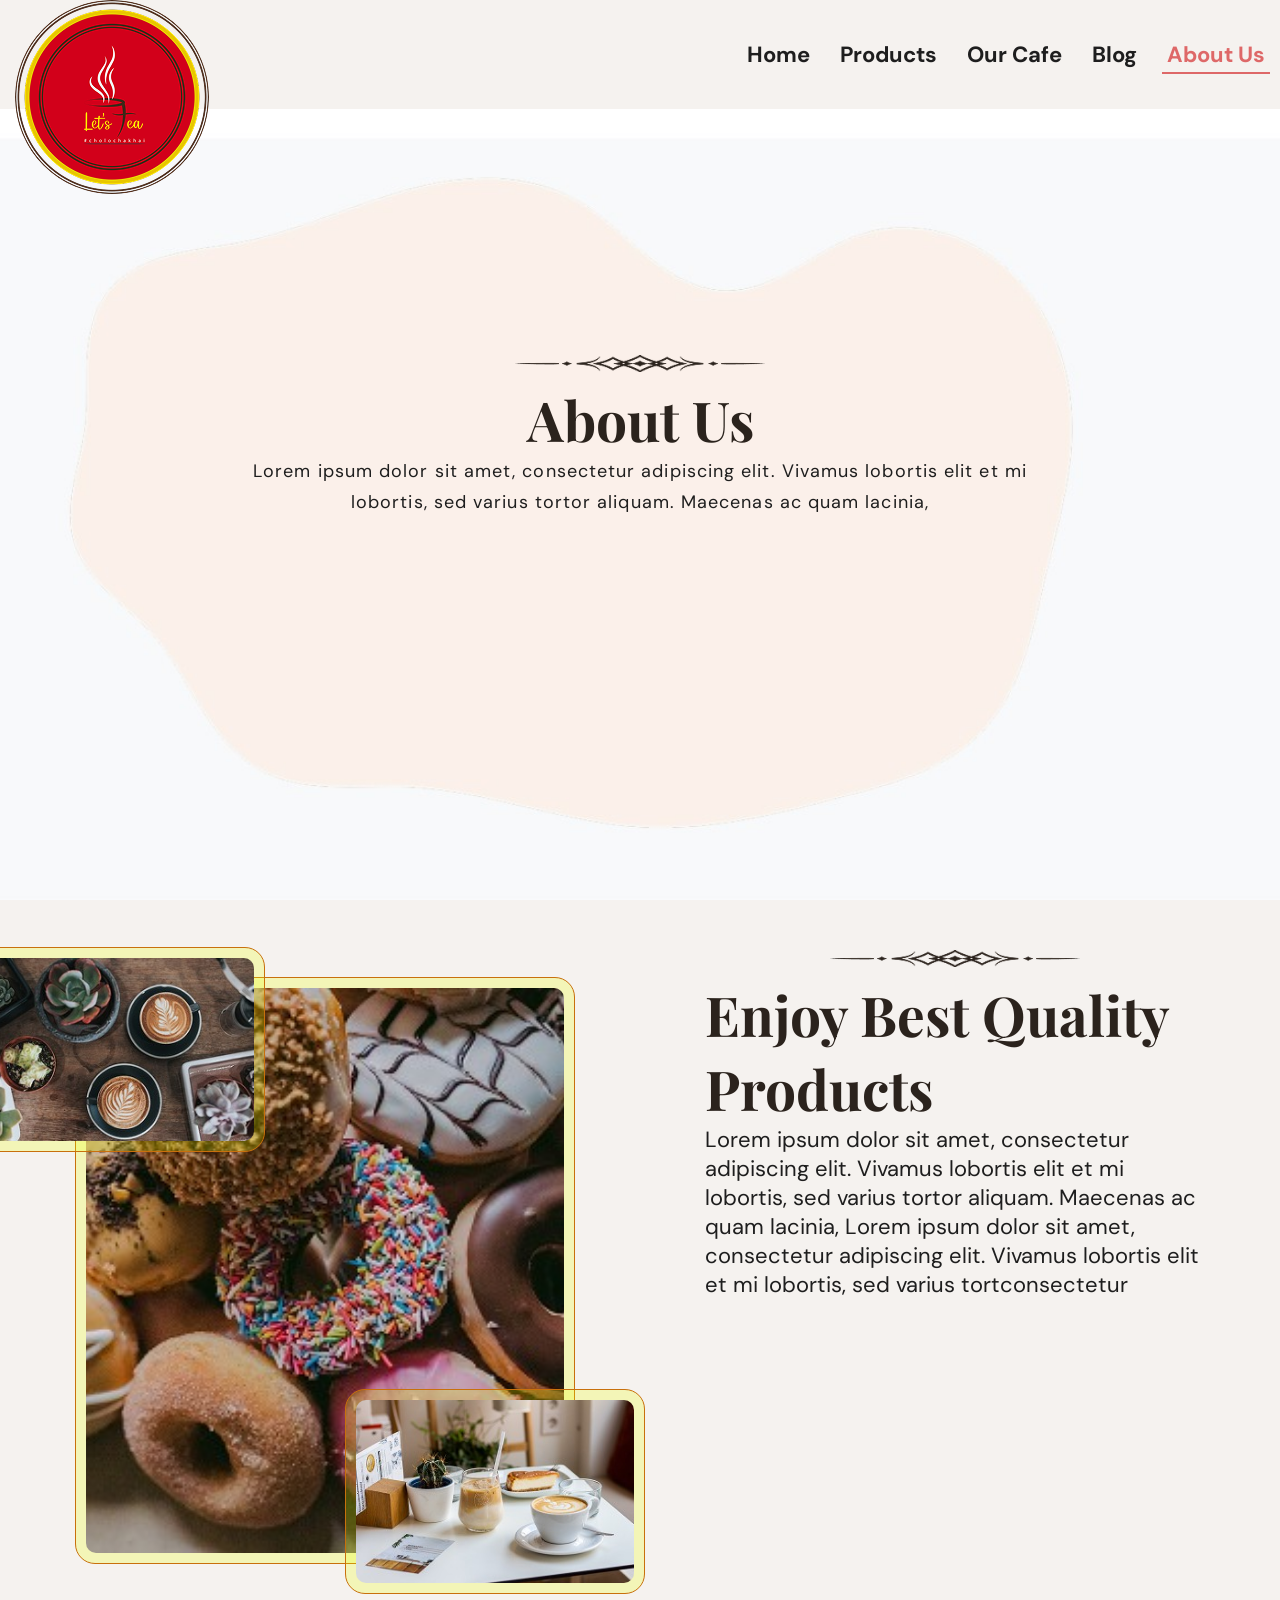
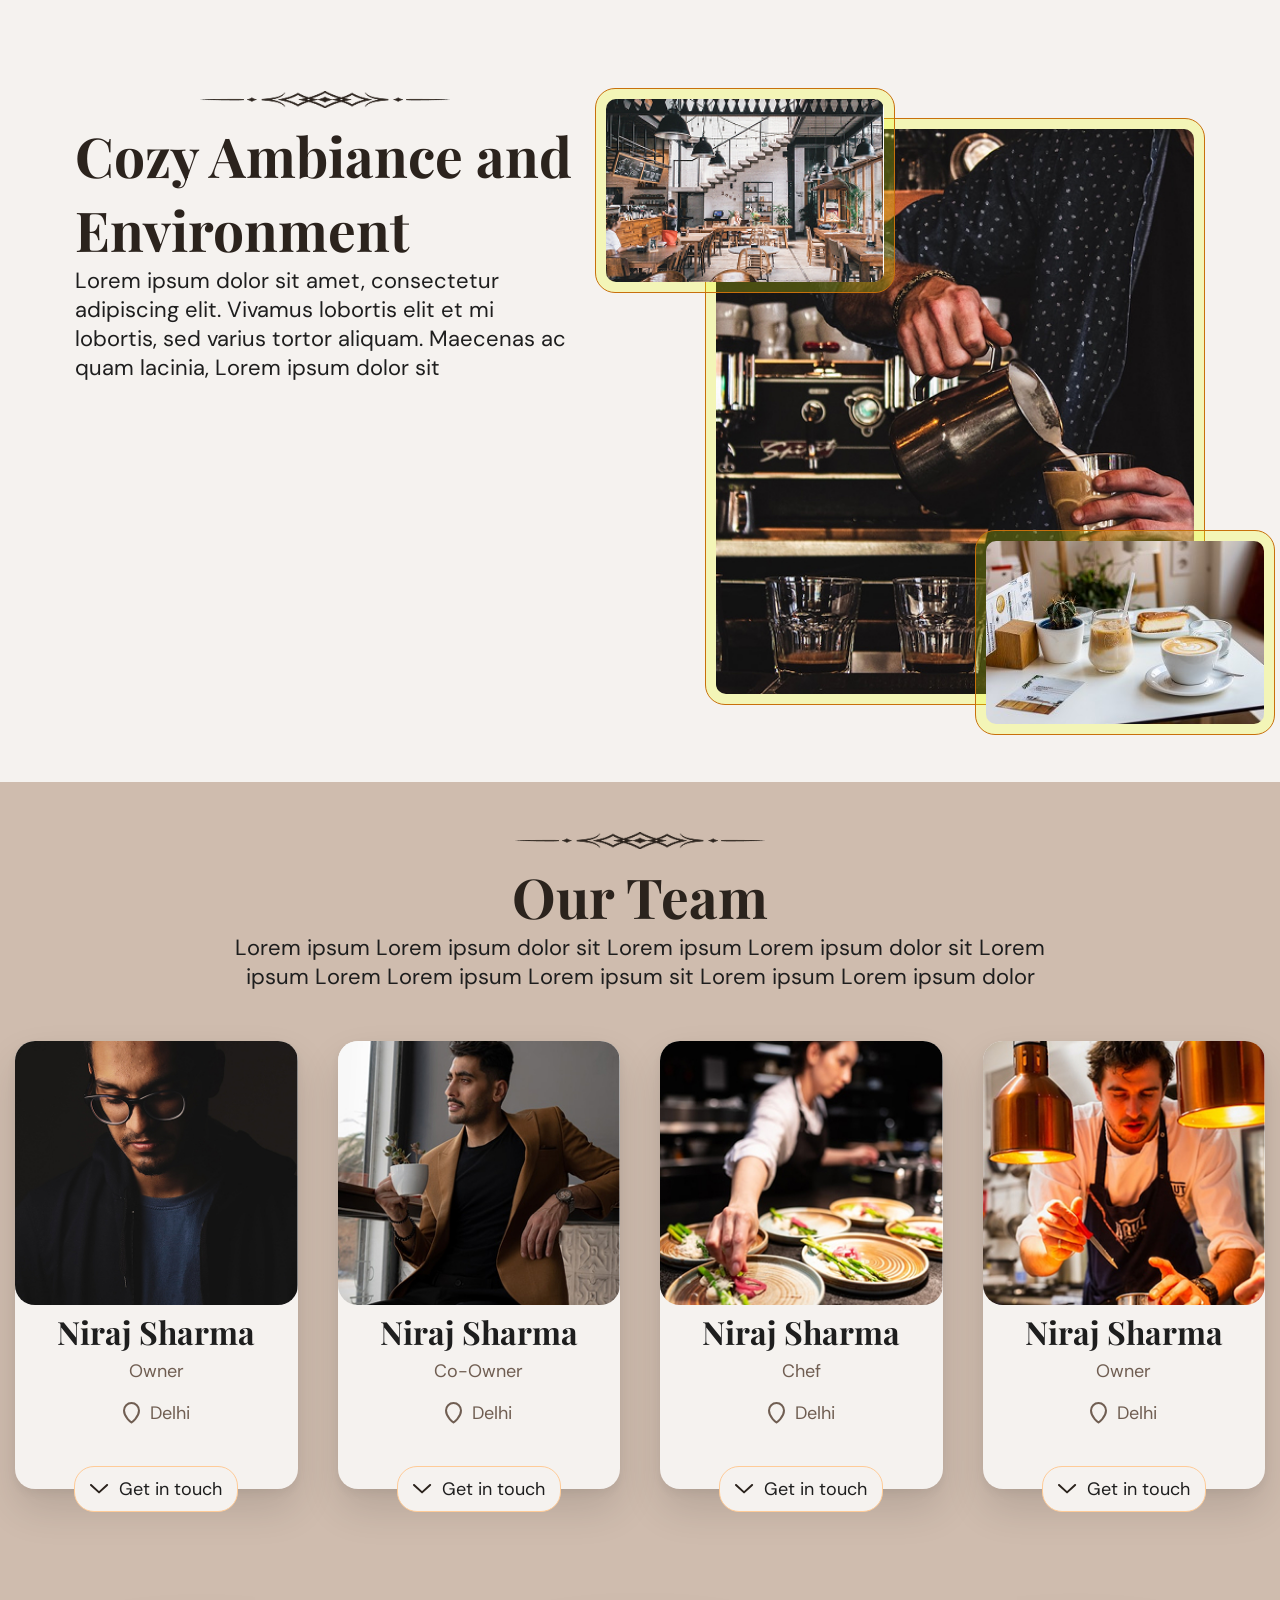
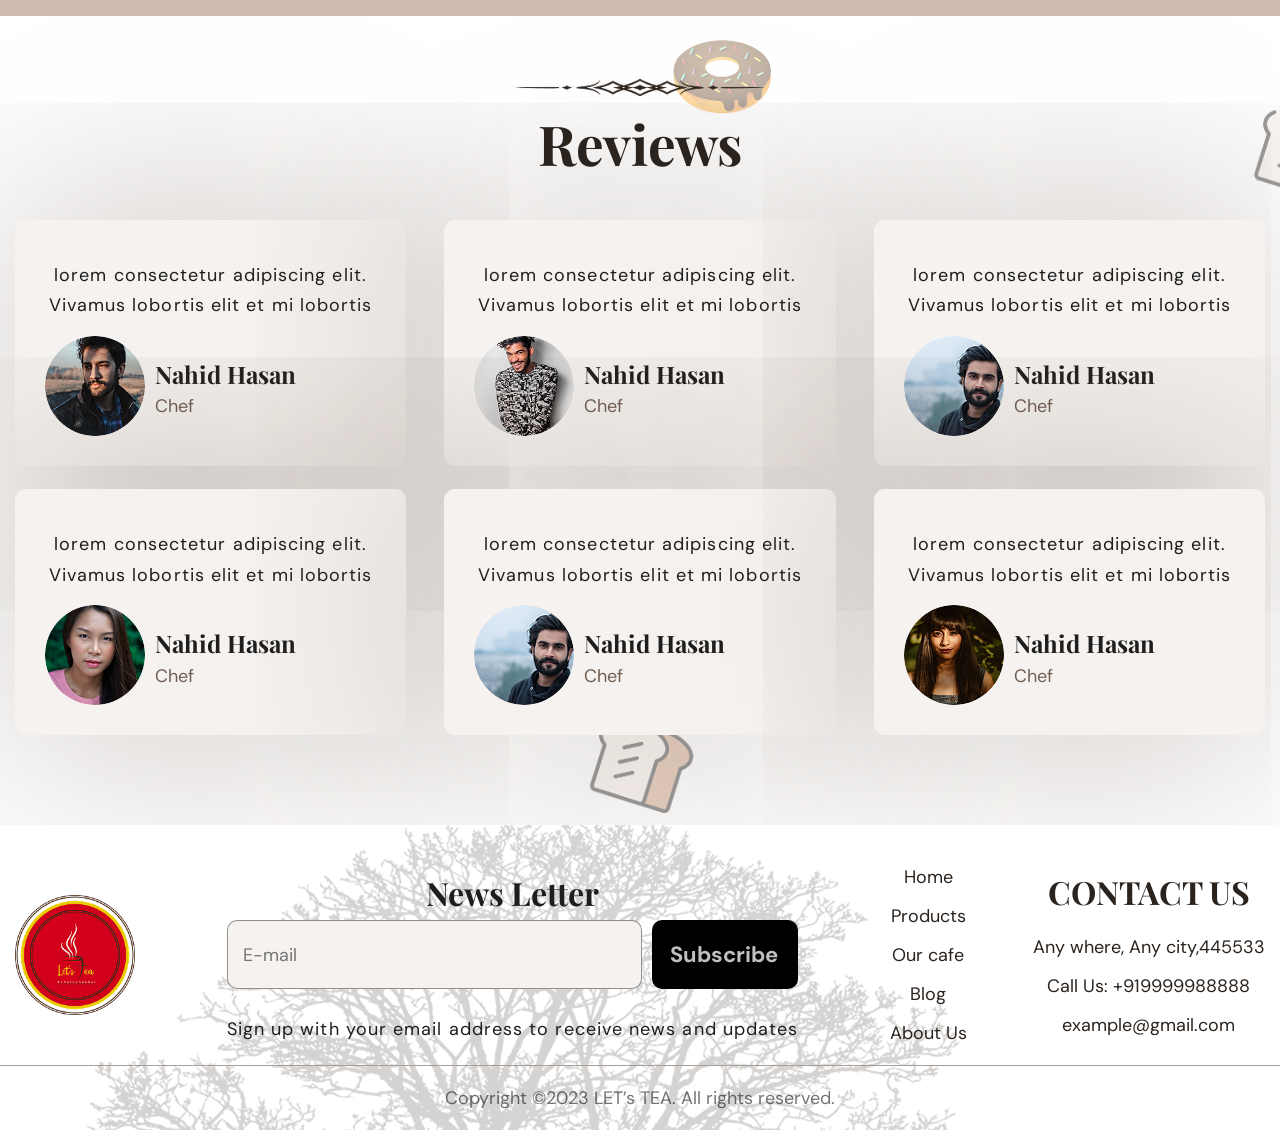
<file: about.html>
<!DOCTYPE html>
<html lang="zxx">

<head>
    <meta charset="UTF-8">
    <meta name="viewport" content="width=device-width, initial-scale=1.0">
    <link rel="icon" type="image/png" href="img/log.png">
    <link rel="preconnect" href="https://fonts.googleapis.com">
    <link rel="preconnect" href="https://fonts.gstatic.com" crossorigin>
    <link href="https://fonts.googleapis.com/css2?family=DM%20Sans:wght@400;700&display=swap" rel="stylesheet">
    <link href="https://fonts.googleapis.com/css2?family=Playfair%20Display:wght@600;700&display=swap"
        rel="stylesheet">
    <link rel="stylesheet" href="css/style.css">
    <link rel="stylesheet" href="css/pages.css">
    <title>cafe</title>
</head>

<body>
    <div class="wrapper">
        <header class="header">
            <div class="header__container">
                <div class="header__logo">
                    <a href="index.html" class="logo"><img src="img/logo.png" alt="logo"></a>
                </div>
                <nav class="header__menu menu">
                    <ul class="header__list menu__list">
                        <li><a class="menu__link" href="index.html">Home</a></li>
                        <li><a class="menu__link" href="products.html">Products</a></li>
                        <li><a class="menu__link" href="cafe.html">Our Cafe</a></li>
                        <li><a class="menu__link" href="blog.html">Blog</a></li>
                        <li><a class="menu__link" href="about.html">About Us</a></li>
                    </ul>
                </nav>
                <div class="menu__icon"><span></span></div>
            </div>
        </header>
        <div class="overlay"></div>
        <main class="main">
            <section class="about__hero page-hero">
                <div class="about-hero__container hero-content">
                    <div class="about-hero__text-container page-text text-container">
                        <h2 class="about-hero__title block__title">About Us</h2>
                        <div class="about-hero__text card-text">Lorem ipsum dolor sit amet, consectetur adipiscing
                            elit. Vivamus lobortis elit et mi lobortis, sed varius tortor aliquam. Maecenas ac quam
                            lacinia,</div>
                    </div>
                </div>
                <div class="decor__img"><img src="img/product/product-bg.jpg" alt="bg"></div>
            </section>
            <div class="qualiti">
                <div class="qualiti__container">
                    <div class="qualiti__items">
                        <div class="qualiti__images">
                            <div class="qualiti__img qualiti-img--top"><img src="img/product/top-img.jpg" alt="donuts">
                            </div>
                            <div class="qualiti__img"><img src="img/product/center-img.jpg" alt="cofee"></div>
                            <div class="qualiti__img qualiti-img-bottom"><img src="img/product/bottom.jpg" alt="bg">
                            </div>
                        </div>
                        <div class="qualiti__text-container">
                            <h1 class="qualiti__title block__title">Enjoy Best Quality Products</h1>
                            <div class="qualiti__text subtitle">
                                <p>
                                    Lorem ipsum dolor sit amet, consectetur adipiscing elit. Vivamus lobortis elit et mi
                                    lobortis, sed varius tortor aliquam. Maecenas ac quam lacinia, Lorem ipsum dolor sit
                                    amet,
                                    consectetur adipiscing elit. Vivamus lobortis elit et mi lobortis, sed varius
                                    tortconsectetur
                                </p>
                            </div>
                        </div>
                    </div>
                </div>
            </div>
            <section class="cozy qualiti">
                <div class="qualiti__container">
                    <div class="qualiti__items">
                        <div class="qualiti__text-container">
                            <h2 class="qualiti__title block__title">Cozy Ambiance and Environment </h2>
                            <div class="qualiti__text subtitle">
                                <p>
                                    Lorem ipsum dolor sit amet, consectetur adipiscing elit. Vivamus lobortis elit et mi
                                    lobortis, sed varius tortor aliquam. Maecenas ac quam lacinia, Lorem ipsum dolor sit

                                </p>
                            </div>
                        </div>
                        <div class="qualiti__images">
                            <div class="qualiti__img qualiti-img--top"><img src="img/product/cozy2.jpg" alt="donuts">
                            </div>
                            <div class="qualiti__img"><img src="img/product/cozy.jpg" alt="cofee"></div>
                            <div class="qualiti__img qualiti-img-bottom"><img src="img/product/bottom.jpg" alt="bg">
                            </div>
                        </div>
                    </div>
                </div>
            </section>
            <section class="team">
                <div class="team__container">
                    <div class="text-container">
                        <h2 class="team__title block__title">Our Team</h2>
                        <div class="team__subtitle subtitle">
                            <p>
                                Lorem ipsum Lorem ipsum dolor sit Lorem ipsum Lorem ipsum dolor sit Lorem ipsum Lorem
                                Lorem ipsum Lorem ipsum sit Lorem ipsum Lorem ipsum dolor
                            </p>
                        </div>
                    </div>
                    <div class="team__items">
                        <div class="team__card card-team">
                            <div class="card-team__img"><img src="img/product/team1.jpg" alt=""></div>
                            <div class="card-team__title card-title">Niraj Sharma</div>
                            <div class="card-team__text">
                                <div class="card-team__caption">Owner</div>
                                <div class="card-team__location"><img src="img/product/loc.svg" alt="loc">
                                    <span>Delhi</span>
                                </div>
                                <div class="card-team__button"><img src="img/product/mass-icon.svg"
                                        alt="icon"><button>Get in touch</button></div>
                            </div>
                        </div>
                        <div class="team__card card-team">
                            <div class="card-team__img"><img src="img/product/team2.jpg" alt=""></div>
                            <div class="card-team__title card-title">Niraj Sharma</div>
                            <div class="card-team__text">
                                <div class="card-team__caption">Co-Owner</div>
                                <div class="card-team__location"><img src="img/product/loc.svg" alt="loc">
                                    <span>Delhi</span>
                                </div>
                                <div class="card-team__button"><img src="img/product/mass-icon.svg"
                                        alt="icon"><button>Get in touch</button></div>
                            </div>
                        </div>
                        <div class="team__card card-team">
                            <div class="card-team__img"><img src="img/product/team3.jpg" alt=""></div>
                            <div class="card-team__title card-title">Niraj Sharma</div>
                            <div class="card-team__text">
                                <div class="card-team__caption">Chef</div>
                                <div class="card-team__location"><img src="img/product/loc.svg" alt="loc">
                                    <span>Delhi</span>
                                </div>
                                <div class="card-team__button"><img src="img/product/mass-icon.svg"
                                        alt="icon"><button>Get in touch</button></div>
                            </div>
                        </div>
                        <div class="team__card card-team">
                            <div class="card-team__img"><img src="img/product/team4.jpg" alt=""></div>
                            <div class="card-team__title card-title">Niraj Sharma</div>
                            <div class="card-team__text">
                                <div class="card-team__caption">Owner</div>
                                <div class="card-team__location"><img src="img/product/loc.svg" alt="loc">
                                    <span>Delhi</span>
                                </div>
                                <div class="card-team__button"><img src="img/product/mass-icon.svg"
                                        alt="icon"><button>Get in touch</button></div>
                            </div>
                        </div>
                    </div>
                </div>
            </section>
            <section class="rewiev">
                <div class="rewiev__container">
                    <h2 class="rewiev__title block__title">Reviews</h2>
                    <div class="rewiew__items">
                        <div class="review__card card-rewiev">
                            <div class="card-rewiev__text card-text">
                                <p>
                                    lorem consectetur adipiscing elit. Vivamus lobortis elit et mi lobortis
                                </p>
                            </div>
                            <div class="card-rewiev__items">
                                <div class="card-rewiev__img"><img src="img/product/reviev.jpg" alt="man"></div>
                                <div class="card-rewiev__caption">
                                    <div class="card-rewiev__title card-title">Nahid Hasan</div>
                                    <div class="card-rewiev__caption card-team__caption">Chef</div>
                                </div>
                            </div>
                        </div>
                        <div class="review__card card-rewiev">
                            <div class="card-rewiev__text card-text">
                                <p>
                                    lorem consectetur adipiscing elit. Vivamus lobortis elit et mi lobortis
                                </p>
                            </div>
                            <div class="card-rewiev__items">
                                <div class="card-rewiev__img"><img src="img/product/rewiev2.jpg" alt="man"></div>
                                <div class="card-rewiev__caption">
                                    <div class="card-rewiev__title card-title">Nahid Hasan</div>
                                    <div class="card-rewiev__caption card-team__caption">Chef</div>
                                </div>
                            </div>
                        </div>
                        <div class="review__card card-rewiev">
                            <div class="card-rewiev__text card-text">
                                <p>
                                    lorem consectetur adipiscing elit. Vivamus lobortis elit et mi lobortis
                                </p>
                            </div>
                            <div class="card-rewiev__items">
                                <div class="card-rewiev__img"><img src="img/product/rewiev3.jpg" alt="man"></div>
                                <div class="card-rewiev__caption">
                                    <div class="card-rewiev__title card-title">Nahid Hasan</div>
                                    <div class="card-rewiev__caption card-team__caption">Chef</div>
                                </div>
                            </div>
                        </div>
                        <div class="review__card card-rewiev">
                            <div class="card-rewiev__text card-text">
                                <p>
                                    lorem consectetur adipiscing elit. Vivamus lobortis elit et mi lobortis
                                </p>
                            </div>
                            <div class="card-rewiev__items">
                                <div class="card-rewiev__img"><img src="img/product/reviev6.jpg" alt="man"></div>
                                <div class="card-rewiev__caption">
                                    <div class="card-rewiev__title card-title">Nahid Hasan</div>
                                    <div class="card-rewiev__caption card-team__caption">Chef</div>
                                </div>
                            </div>
                        </div>
                        <div class="review__card card-rewiev">
                            <div class="card-rewiev__text card-text">
                                <p>
                                    lorem consectetur adipiscing elit. Vivamus lobortis elit et mi lobortis
                                </p>
                            </div>
                            <div class="card-rewiev__items">
                                <div class="card-rewiev__img"><img src="img/product/rewiev3.jpg" alt="man"></div>
                                <div class="card-rewiev__caption">
                                    <div class="card-rewiev__title card-title">Nahid Hasan</div>
                                    <div class="card-rewiev__caption card-team__caption">Chef</div>
                                </div>
                            </div>
                        </div>
                        <div class="review__card card-rewiev">
                            <div class="card-rewiev__text card-text">
                                <p>
                                    lorem consectetur adipiscing elit. Vivamus lobortis elit et mi lobortis
                                </p>
                            </div>
                            <div class="card-rewiev__items">
                                <div class="card-rewiev__img"><img src="img/product/reviev5.jpg" alt="man"></div>
                                <div class="card-rewiev__caption">
                                    <div class="card-rewiev__title card-title">Nahid Hasan</div>
                                    <div class="card-rewiev__caption card-team__caption">Chef</div>
                                </div>
                            </div>
                        </div>
                    </div>
                </div>
            </section>
        </main>
        <footer class="footer">
            <div class="footer__container">
                <div class="footer__logo footer__img">
                    <a href="index.html" class="logo"><img src="img/logo.png" alt="logo"></a>
                </div>
                <form action="#" class="footer__form form">
                    <div class="form__title card-title">News Letter</div>
                    <div class="form__body">
                        <input type="text" placeholder="E-mail" class="form__input">
                        <button type="submit" class="form__button button--red">Subscribe</button>
                    </div>
                    <div class="form__text card-text">
                        <p>
                            Sign up with your email address to receive news and updates
                        </p>
                    </div>
                </form>
                <div class="footer__navigation">
                    <ul class="footer__list">
                        <li><a href="index.html" class="footer__link">Home</a></li>
                        <li><a href="products.html" class="footer__link">Products</a></li>
                        <li><a href="cafe.html" class="footer__link">Our cafe</a></li>
                        <li><a href="blog.html" class="footer__link">Blog</a></li>
                        <li><a href="about.html" class="footer__link">About Us</a></li>
                    </ul>
                    <ul class="footer__list">
                        <li class="footer__title card-title">CONTACT US</li>
                        <li><a href="#" class="footer__link">Any where, Any city,445533</a></li>
                        <li><a href="tel:+919999988888" class="footer__link">Call Us: +919999988888</a></li>
                        <li><a href="mailto:example@gmail.com" class="footer__link">example@gmail.com</a></li>
                    </ul>
                </div>
            </div>
            <div class="footer__copiright">
                <p>Copyright ©2023 LET’s TEA. All rights reserved.</p>
            </div>
        </footer>
    </div>
    <script src="js/script.js"></script>
</body>

</html>
</file>
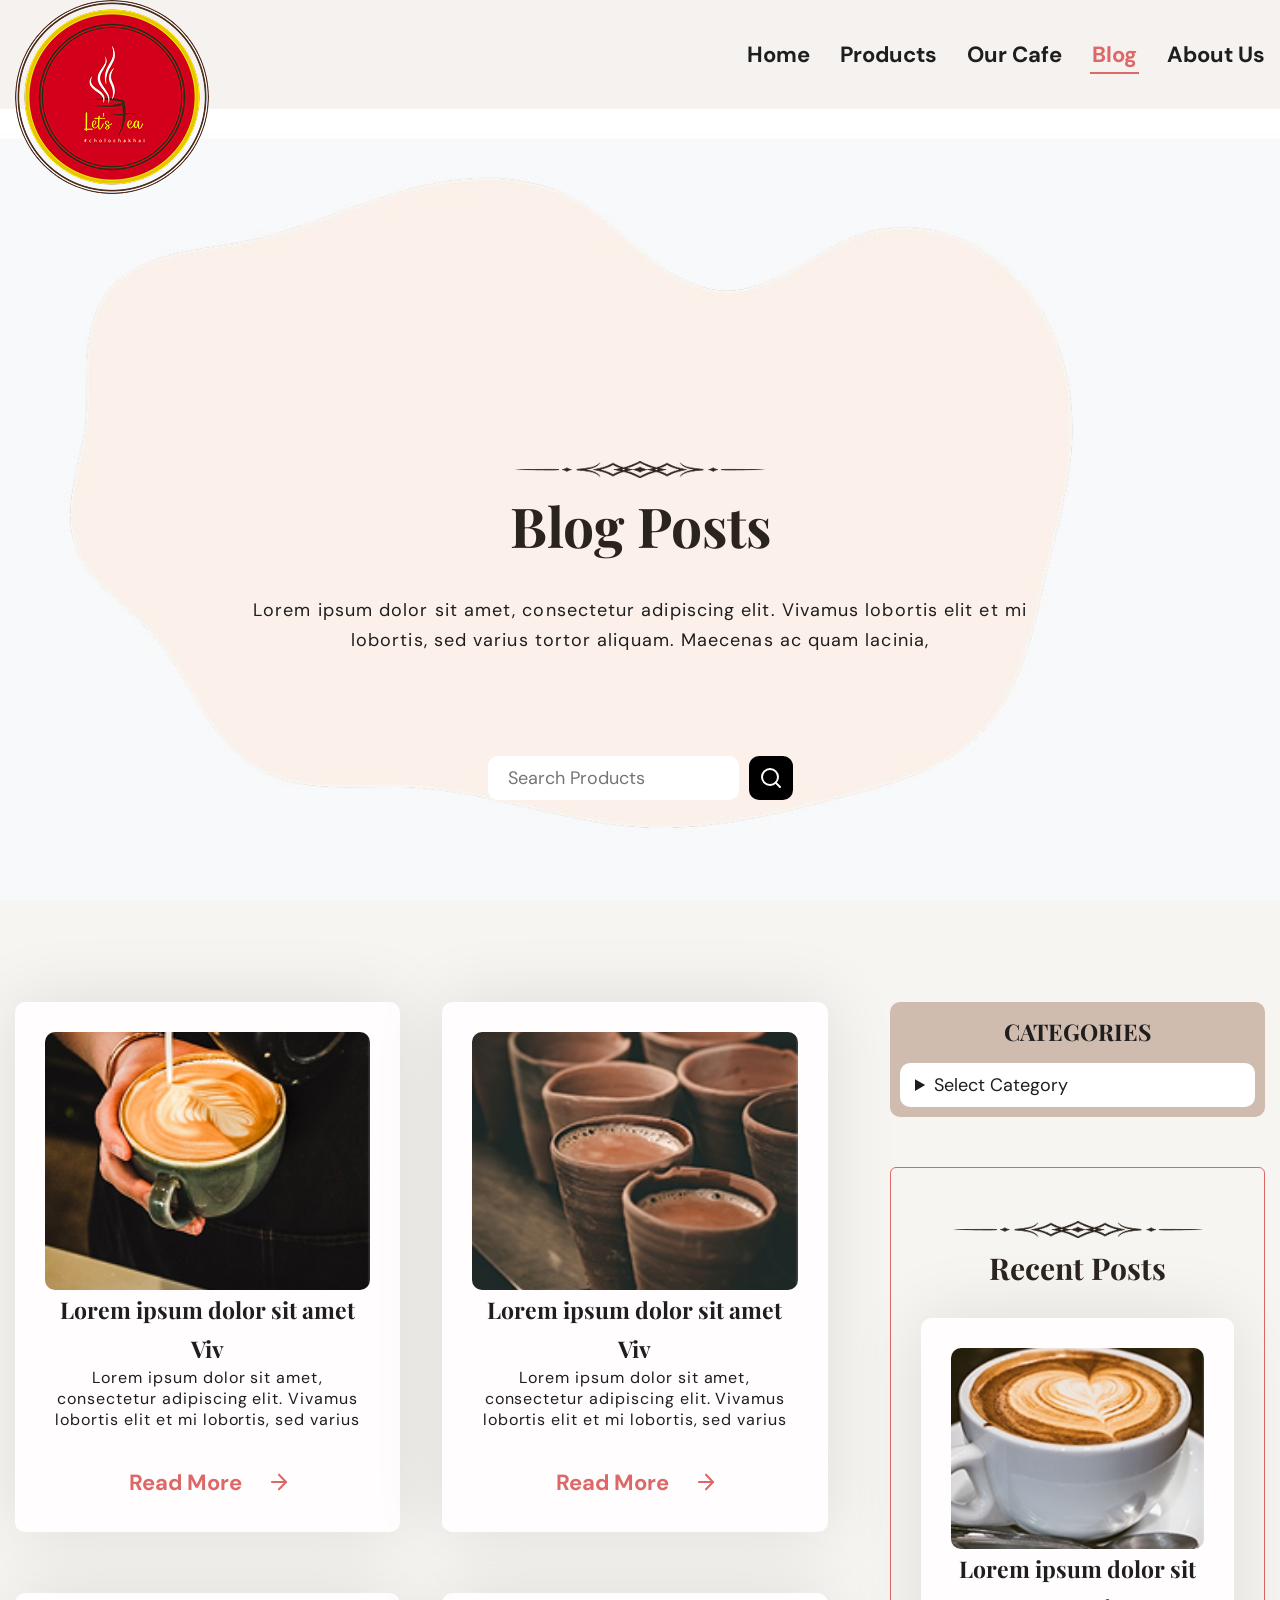
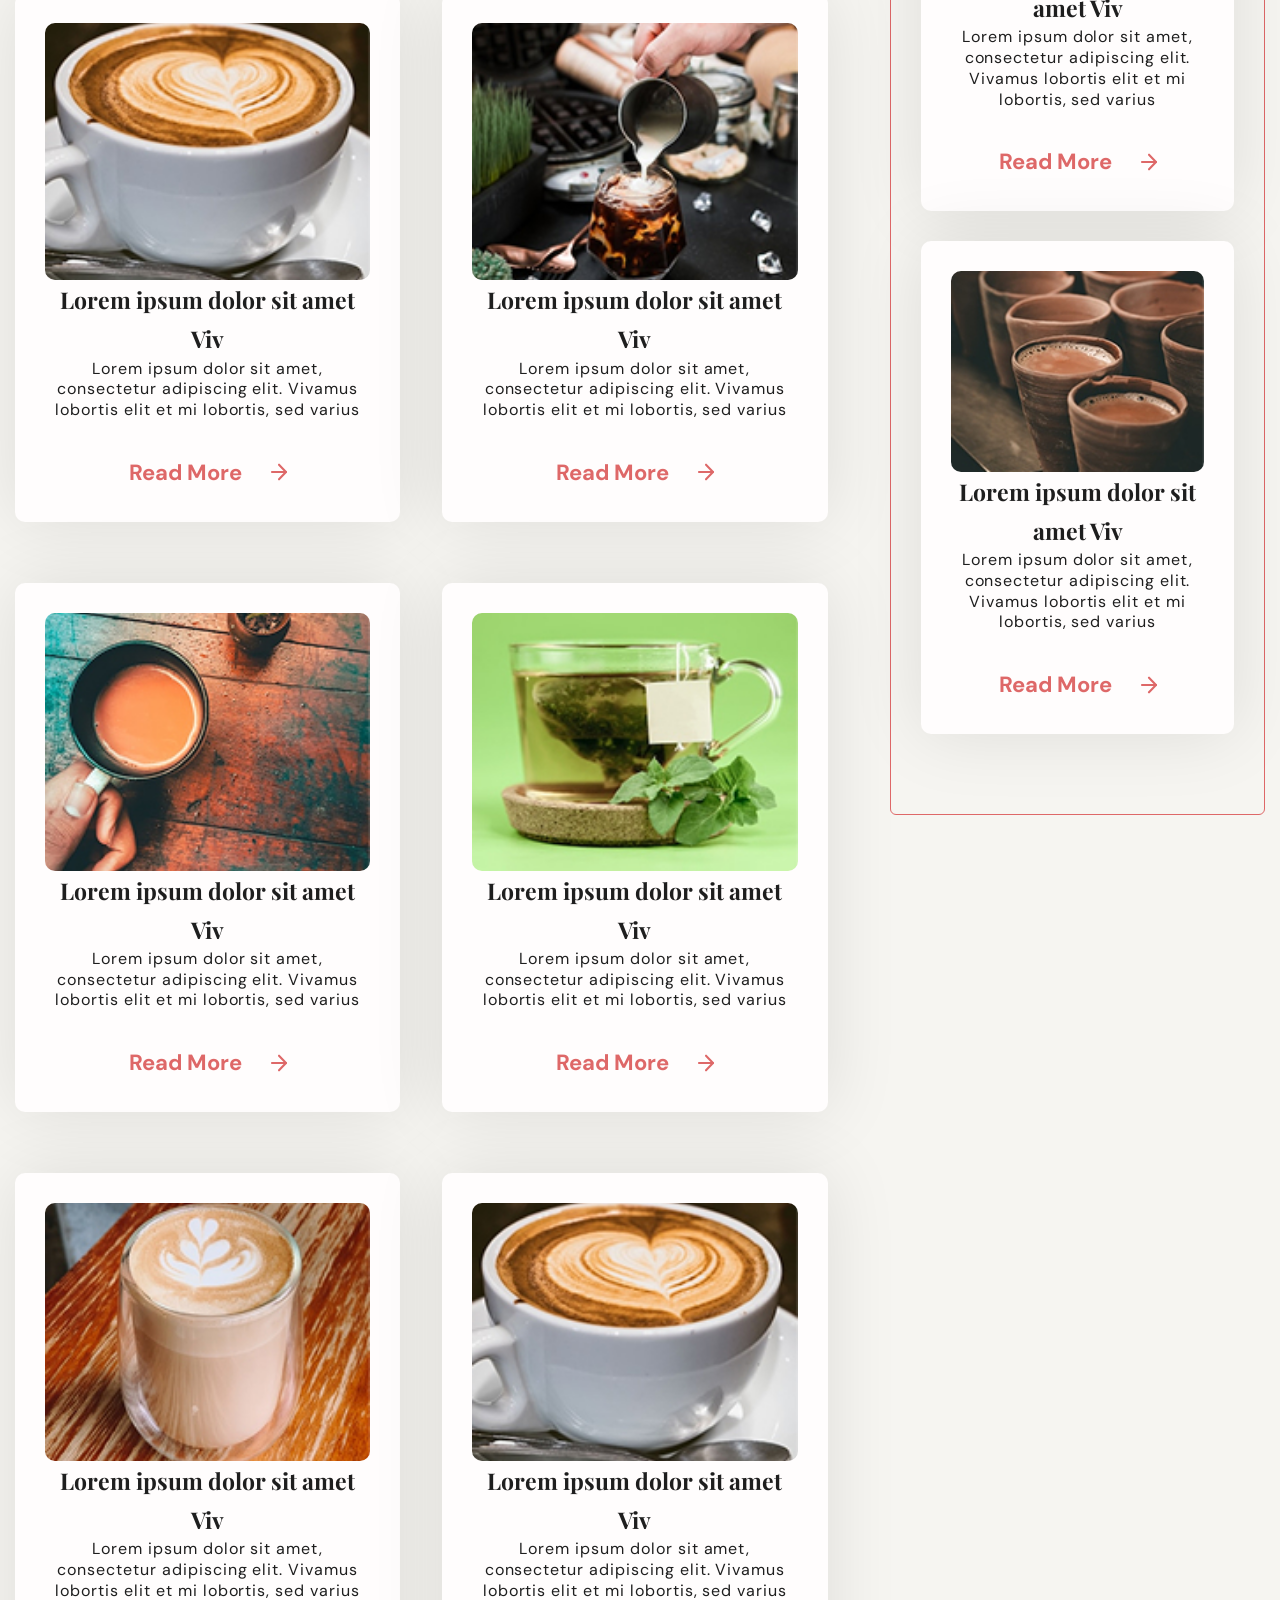
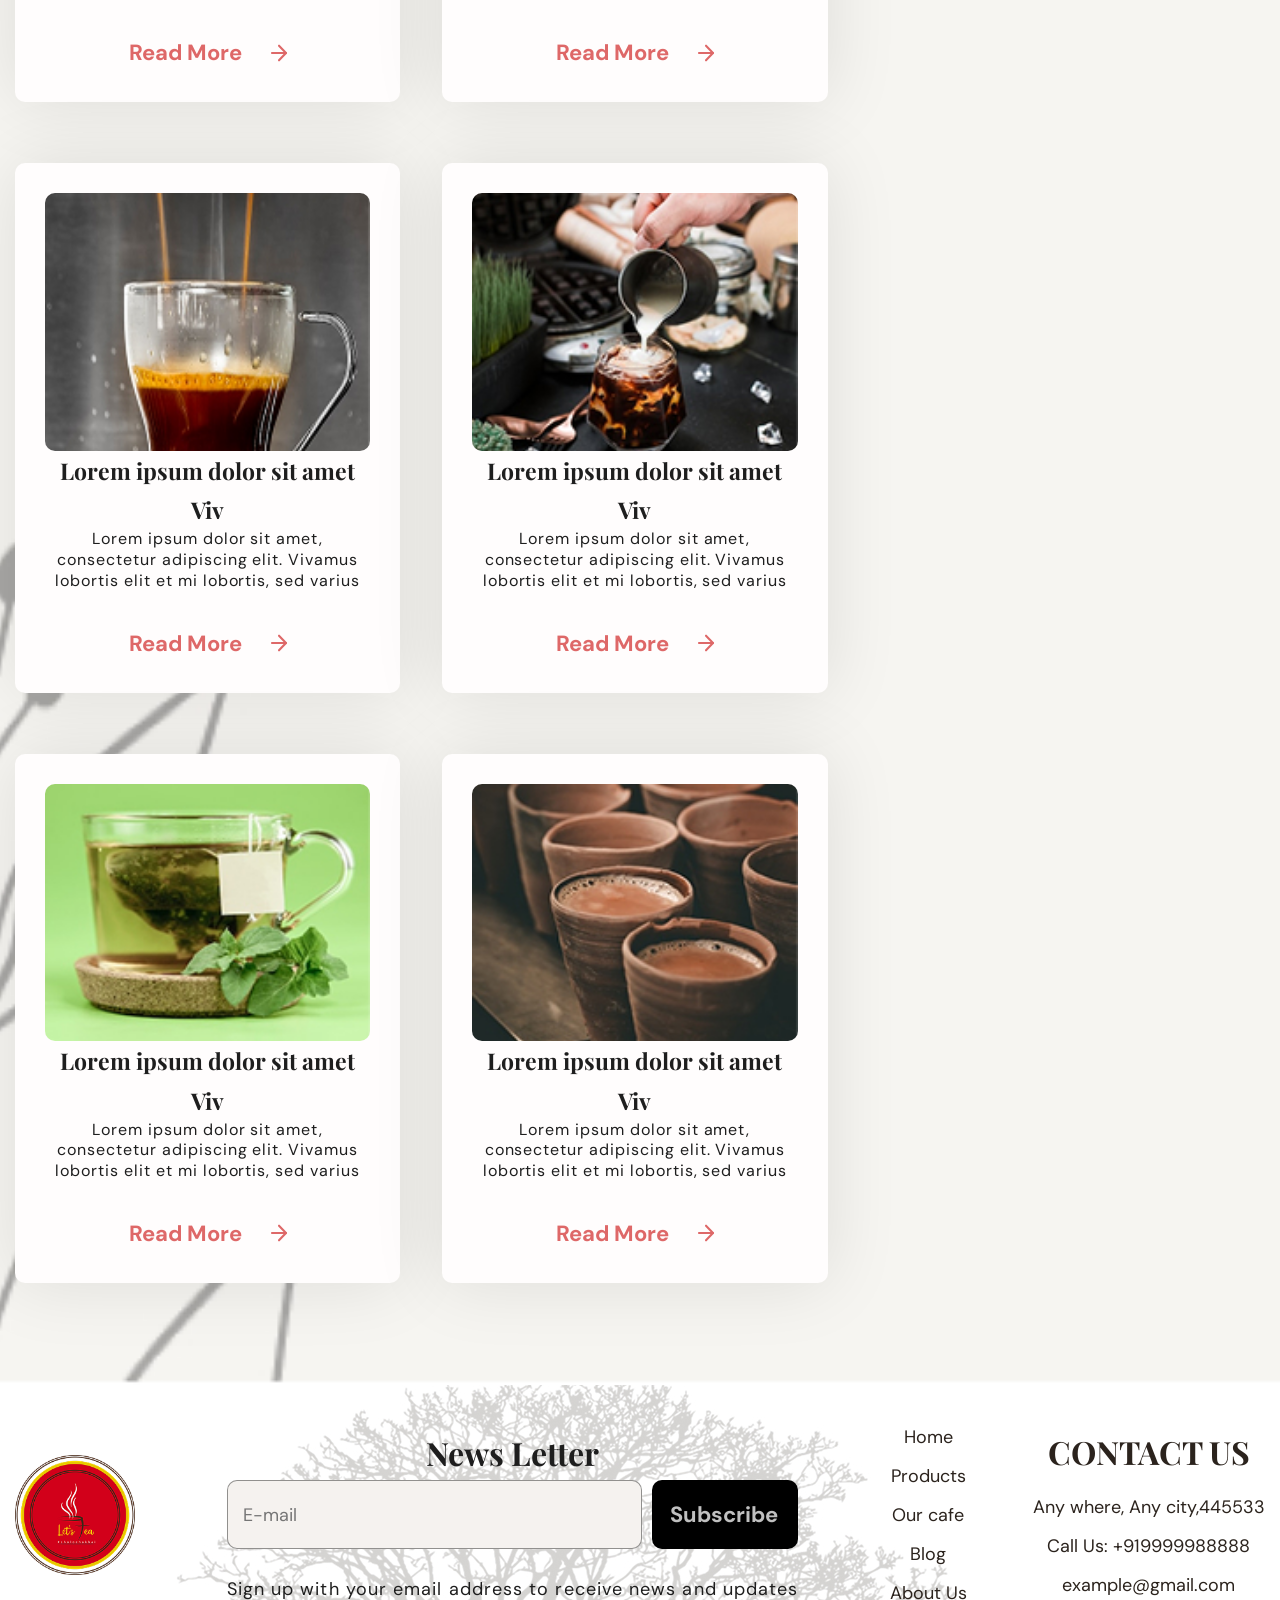
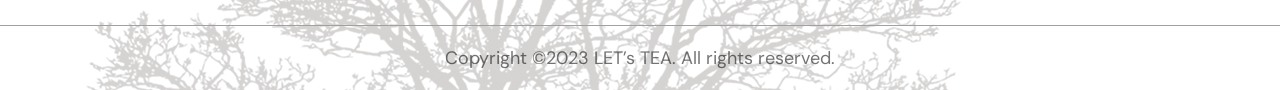
<file: blog.html>
<!DOCTYPE html>
<html lang="zxx">

<head>
    <meta charset="UTF-8">
    <meta name="viewport" content="width=device-width, initial-scale=1.0">
    <link rel="icon" type="image/png" href="img/log.png">
    <link rel="preconnect" href="https://fonts.googleapis.com">
    <link rel="preconnect" href="https://fonts.gstatic.com" crossorigin>
    <link href="https://fonts.googleapis.com/css2?family=DM%20Sans:wght@400;700&display=swap" rel="stylesheet">
    <link href="https://fonts.googleapis.com/css2?family=Playfair%20Display:wght@600;700&display=swap"
        rel="stylesheet">
    <link rel="stylesheet" href="css/style.css">
    <link rel="stylesheet" href="css/pages.css">
    <title>cafe</title>
</head>

<body>
    <div class="wrapper">
        <header class="header">
            <div class="header__container">
                <div class="header__logo">
                    <a href="index.html" class="logo"><img src="img/logo.png" alt="logo"></a>
                </div>
                <nav class="header__menu menu">
                    <ul class="header__list menu__list">
                        <li><a class="menu__link" href="index.html">Home</a></li>
                        <li><a class="menu__link" href="products.html">Products</a></li>
                        <li><a class="menu__link" href="cafe.html">Our Cafe</a></li>
                        <li><a class="menu__link" href="blog.html">Blog</a></li>
                        <li><a class="menu__link" href="about.html">About Us</a></li>
                    </ul>
                </nav>
                <div class="menu__icon"><span></span></div>
            </div>
        </header>
        <div class="overlay"></div>
        <main class="main">
            <section class="products__hero page-hero">
                <div class="products-hero__container hero-content">
                    <div class="products-hero__text-container page-text text-container">
                        <h1 class="products-hero__title block__title">Blog Posts</h1>
                        <div class="products-hero__text card-text">Lorem ipsum dolor sit amet, consectetur adipiscing
                            elit. Vivamus lobortis elit et mi lobortis, sed varius tortor aliquam. Maecenas ac quam
                            lacinia,</div>
                    </div>
                    <form action="#" class="products-hero__form hero-form">
                        <div class="hero-form__body">
                            <input type="text" placeholder="Search Products" class="hero-form__input">
                            <button class="hero-form__btn"><img src="img/product/search.svg" alt="icon"></button>
                        </div>
                    </form>
                </div>
                <div class="decor__img"><img src="img/product/product-bg.jpg" alt="bg"></div>
            </section>
            <div class="blog">
                <div class="blog__container">
                    <div class="blog__items items-blog">
                        <div class="items-blog__cards">
                            <div class="items-blog__card card-blog">
                                <div class="card-blog__img"><img src="img/product/serwe1.jpg" alt="img"></div>
                                <div class="card-blog__title card-title">Lorem ipsum dolor sit amet Viv </div>
                                <div class="card-blog__text card-text">Lorem ipsum dolor sit amet, consectetur
                                    adipiscing elit. Vivamus lobortis elit et mi lobortis, sed varius</div>
                                <div class="card-blog__button"><button class="button--red">Read
                                        More</button><span></span>
                                </div>
                            </div>
                            <div class="items-blog__card card-blog">
                                <div class="card-blog__img"><img src="img/product/serwe7.jpg" alt="img"></div>
                                <div class="card-blog__title card-title">Lorem ipsum dolor sit amet Viv </div>
                                <div class="card-blog__text card-text">Lorem ipsum dolor sit amet, consectetur
                                    adipiscing elit. Vivamus lobortis elit et mi lobortis, sed varius</div>
                                <div class="card-blog__button"><button class="button--red">Read
                                        More</button><span></span>
                                </div>
                            </div>
                            <div class="items-blog__card card-blog">
                                <div class="card-blog__img"><img src="img/product/serwe2.jpg" alt="img"></div>
                                <div class="card-blog__title card-title">Lorem ipsum dolor sit amet Viv </div>
                                <div class="card-blog__text card-text">Lorem ipsum dolor sit amet, consectetur
                                    adipiscing elit. Vivamus lobortis elit et mi lobortis, sed varius</div>
                                <div class="card-blog__button"><button class="button--red">Read
                                        More</button><span></span>
                                </div>
                            </div>
                            <div class="items-blog__card card-blog">
                                <div class="card-blog__img"><img src="img/product/serwe3.jpg" alt="img"></div>
                                <div class="card-blog__title card-title">Lorem ipsum dolor sit amet Viv </div>
                                <div class="card-blog__text card-text">Lorem ipsum dolor sit amet, consectetur
                                    adipiscing elit. Vivamus lobortis elit et mi lobortis, sed varius</div>
                                <div class="card-blog__button"><button class="button--red">Read
                                        More</button><span></span>
                                </div>
                            </div>
                            <div class="items-blog__card card-blog">
                                <div class="card-blog__img"><img src="img/product/serwe8.jpg" alt="img"></div>
                                <div class="card-blog__title card-title">Lorem ipsum dolor sit amet Viv </div>
                                <div class="card-blog__text card-text">Lorem ipsum dolor sit amet, consectetur
                                    adipiscing elit. Vivamus lobortis elit et mi lobortis, sed varius</div>
                                <div class="card-blog__button"><button class="button--red">Read
                                        More</button><span></span>
                                </div>
                            </div>
                            <div class="items-blog__card card-blog">
                                <div class="card-blog__img"><img src="img/product/serwe4.jpg" alt="img"></div>
                                <div class="card-blog__title card-title">Lorem ipsum dolor sit amet Viv </div>
                                <div class="card-blog__text card-text">Lorem ipsum dolor sit amet, consectetur
                                    adipiscing elit. Vivamus lobortis elit et mi lobortis, sed varius</div>
                                <div class="card-blog__button"><button class="button--red">Read
                                        More</button><span></span>
                                </div>
                            </div>
                            <div class="items-blog__card card-blog">
                                <div class="card-blog__img"><img src="img/product/serwe6.jpg" alt="img"></div>
                                <div class="card-blog__title card-title">Lorem ipsum dolor sit amet Viv </div>
                                <div class="card-blog__text card-text">Lorem ipsum dolor sit amet, consectetur
                                    adipiscing elit. Vivamus lobortis elit et mi lobortis, sed varius</div>
                                <div class="card-blog__button"><button class="button--red">Read
                                        More</button><span></span>
                                </div>
                            </div>
                            <div class="items-blog__card card-blog">
                                <div class="card-blog__img"><img src="img/product/serwe2.jpg" alt="img"></div>
                                <div class="card-blog__title card-title">Lorem ipsum dolor sit amet Viv </div>
                                <div class="card-blog__text card-text">Lorem ipsum dolor sit amet, consectetur
                                    adipiscing elit. Vivamus lobortis elit et mi lobortis, sed varius</div>
                                <div class="card-blog__button"><button class="button--red">Read
                                        More</button><span></span>
                                </div>
                            </div>
                            <div class="items-blog__card card-blog">
                                <div class="card-blog__img"><img src="img/product/serwe5.jpg" alt="img"></div>
                                <div class="card-blog__title card-title">Lorem ipsum dolor sit amet Viv </div>
                                <div class="card-blog__text card-text">Lorem ipsum dolor sit amet, consectetur
                                    adipiscing elit. Vivamus lobortis elit et mi lobortis, sed varius</div>
                                <div class="card-blog__button"><button class="button--red">Read
                                        More</button><span></span>
                                </div>
                            </div>
                            <div class="items-blog__card card-blog">
                                <div class="card-blog__img"><img src="img/product/serwe3.jpg" alt="img"></div>
                                <div class="card-blog__title card-title">Lorem ipsum dolor sit amet Viv </div>
                                <div class="card-blog__text card-text">Lorem ipsum dolor sit amet, consectetur
                                    adipiscing elit. Vivamus lobortis elit et mi lobortis, sed varius</div>
                                <div class="card-blog__button"><button class="button--red">Read
                                        More</button><span></span>
                                </div>
                            </div>
                            <div class="items-blog__card card-blog">
                                <div class="card-blog__img"><img src="img/product/serwe4.jpg" alt="img"></div>
                                <div class="card-blog__title card-title">Lorem ipsum dolor sit amet Viv </div>
                                <div class="card-blog__text card-text">Lorem ipsum dolor sit amet, consectetur
                                    adipiscing elit. Vivamus lobortis elit et mi lobortis, sed varius</div>
                                <div class="card-blog__button"><button class="button--red">Read
                                        More</button><span></span>
                                </div>
                            </div>
                            <div class="items-blog__card card-blog">
                                <div class="card-blog__img"><img src="img/product/serwe7.jpg" alt="img"></div>
                                <div class="card-blog__title card-title">Lorem ipsum dolor sit amet Viv </div>
                                <div class="card-blog__text card-text">Lorem ipsum dolor sit amet, consectetur
                                    adipiscing elit. Vivamus lobortis elit et mi lobortis, sed varius</div>
                                <div class="card-blog__button"><button class="button--red">Read
                                        More</button><span></span>
                                </div>
                            </div>
                        </div>
                        <aside class="items-blog__aside aside-blog">
                            <div class="aside-blog__select">
                                <div class="aside-blog__select-title card-title">CATEGORIES</div>
                                <div class="aside-blog__select__body">
                                    <details>
                                        <summary>Select Category</summary>
                                        <div class="detail">
                                            <p>Categori</p>
                                        </div>
                                        <div class="detail">
                                            <p>Categori</p>
                                        </div>
                                        <div class="detail">
                                            <p>Categori</p>
                                        </div>
                                        <div class="detail">
                                            <p>Categori</p>
                                        </div>
                                        <div class="detail">
                                            <p>Categori</p>
                                        </div>
                                    </details>
                                </div>
                            </div>
                            <div class="aside-blog__container">
                                <div class="aside-blog__title block__title">Recent Posts</div>
                                <div class="aside-blog__card card-blog">
                                    <div class="card-blog__img"><img src="img/product/serwe2.jpg" alt="img"></div>
                                    <div class="card-blog__title card-title">Lorem ipsum dolor sit amet Viv </div>
                                    <div class="card-blog__text card-text">Lorem ipsum dolor sit amet, consectetur
                                        adipiscing elit. Vivamus lobortis elit et mi lobortis, sed varius</div>
                                    <div class="card-blog__button"><button class="button--red">Read
                                            More</button><span></span>
                                    </div>
                                </div>
                                <div class="aside-blog__card card-blog">
                                    <div class="card-blog__img"><img src="img/product/serwe7.jpg" alt="img"></div>
                                    <div class="card-blog__title card-title">Lorem ipsum dolor sit amet Viv </div>
                                    <div class="card-blog__text card-text">Lorem ipsum dolor sit amet, consectetur
                                        adipiscing elit. Vivamus lobortis elit et mi lobortis, sed varius</div>
                                    <div class="card-blog__button"><button class="button--red">Read
                                            More</button><span></span>
                                    </div>
                                </div>
                            </div>
                        </aside>
                    </div>
                </div>
            </div>
        </main>
        <footer class="footer">
            <div class="footer__container">
                <div class="footer__logo footer__img">
                    <a href="index.html" class="logo"><img src="img/logo.png" alt="logo"></a>
                </div>
                <form action="#" class="footer__form form">
                    <div class="form__title card-title">News Letter</div>
                    <div class="form__body">
                        <input type="text" placeholder="E-mail" class="form__input">
                        <button type="submit" class="form__button button--red">Subscribe</button>
                    </div>
                    <div class="form__text card-text">
                        <p>
                            Sign up with your email address to receive news and updates
                        </p>
                    </div>
                </form>
                <div class="footer__navigation">
                    <ul class="footer__list">
                        <li><a href="index.html" class="footer__link">Home</a></li>
                        <li><a href="products.html" class="footer__link">Products</a></li>
                        <li><a href="cafe.html" class="footer__link">Our cafe</a></li>
                        <li><a href="blog.html" class="footer__link">Blog</a></li>
                        <li><a href="about.html" class="footer__link">About Us</a></li>
                    </ul>
                    <ul class="footer__list">
                        <li class="footer__title card-title">CONTACT US</li>
                        <li><a href="#" class="footer__link">Any where, Any city,445533</a></li>
                        <li><a href="tel:+919999988888" class="footer__link">Call Us: +919999988888</a></li>
                        <li><a href="mailto:example@gmail.com" class="footer__link">example@gmail.com</a></li>
                    </ul>
                </div>
            </div>
            <div class="footer__copiright">
                <p>Copyright ©2023 LET’s TEA. All rights reserved.</p>
            </div>
        </footer>
    </div>
    <script src="js/script.js"></script>
</body>

</html>
</file>
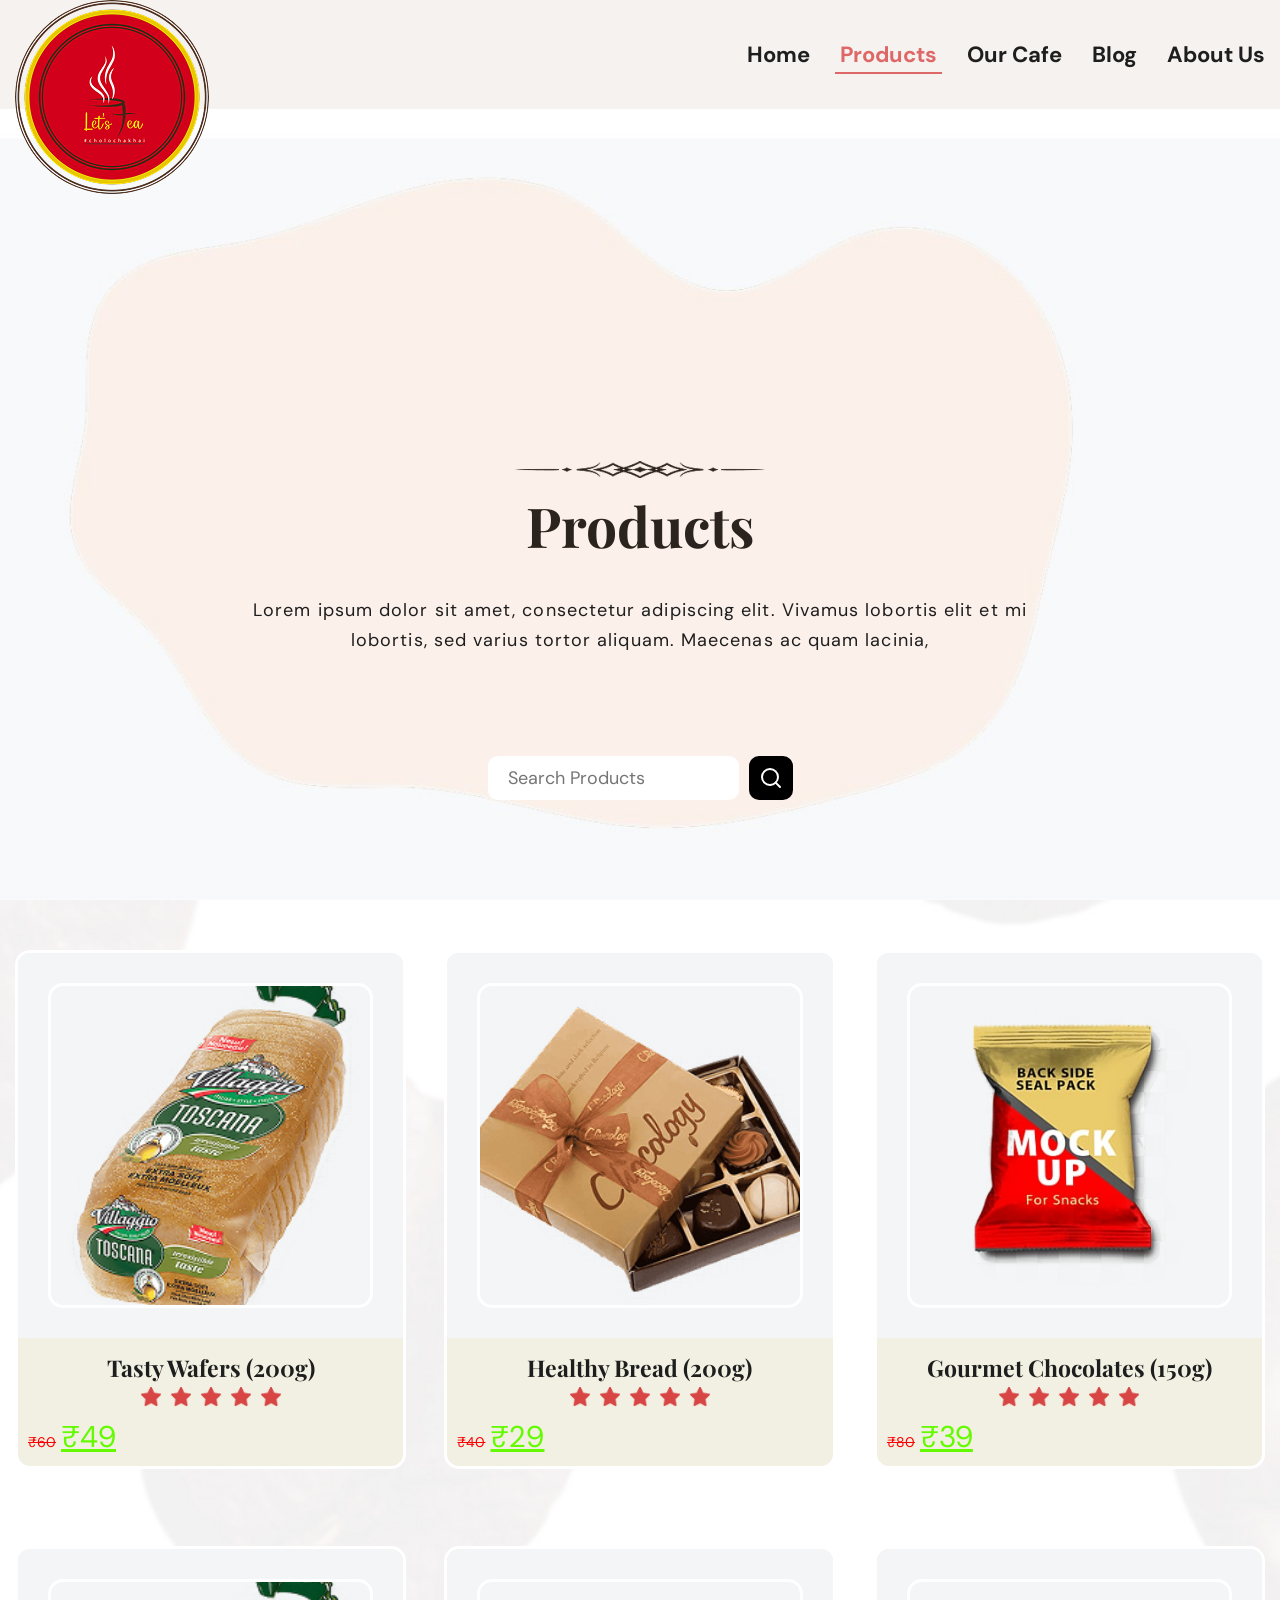
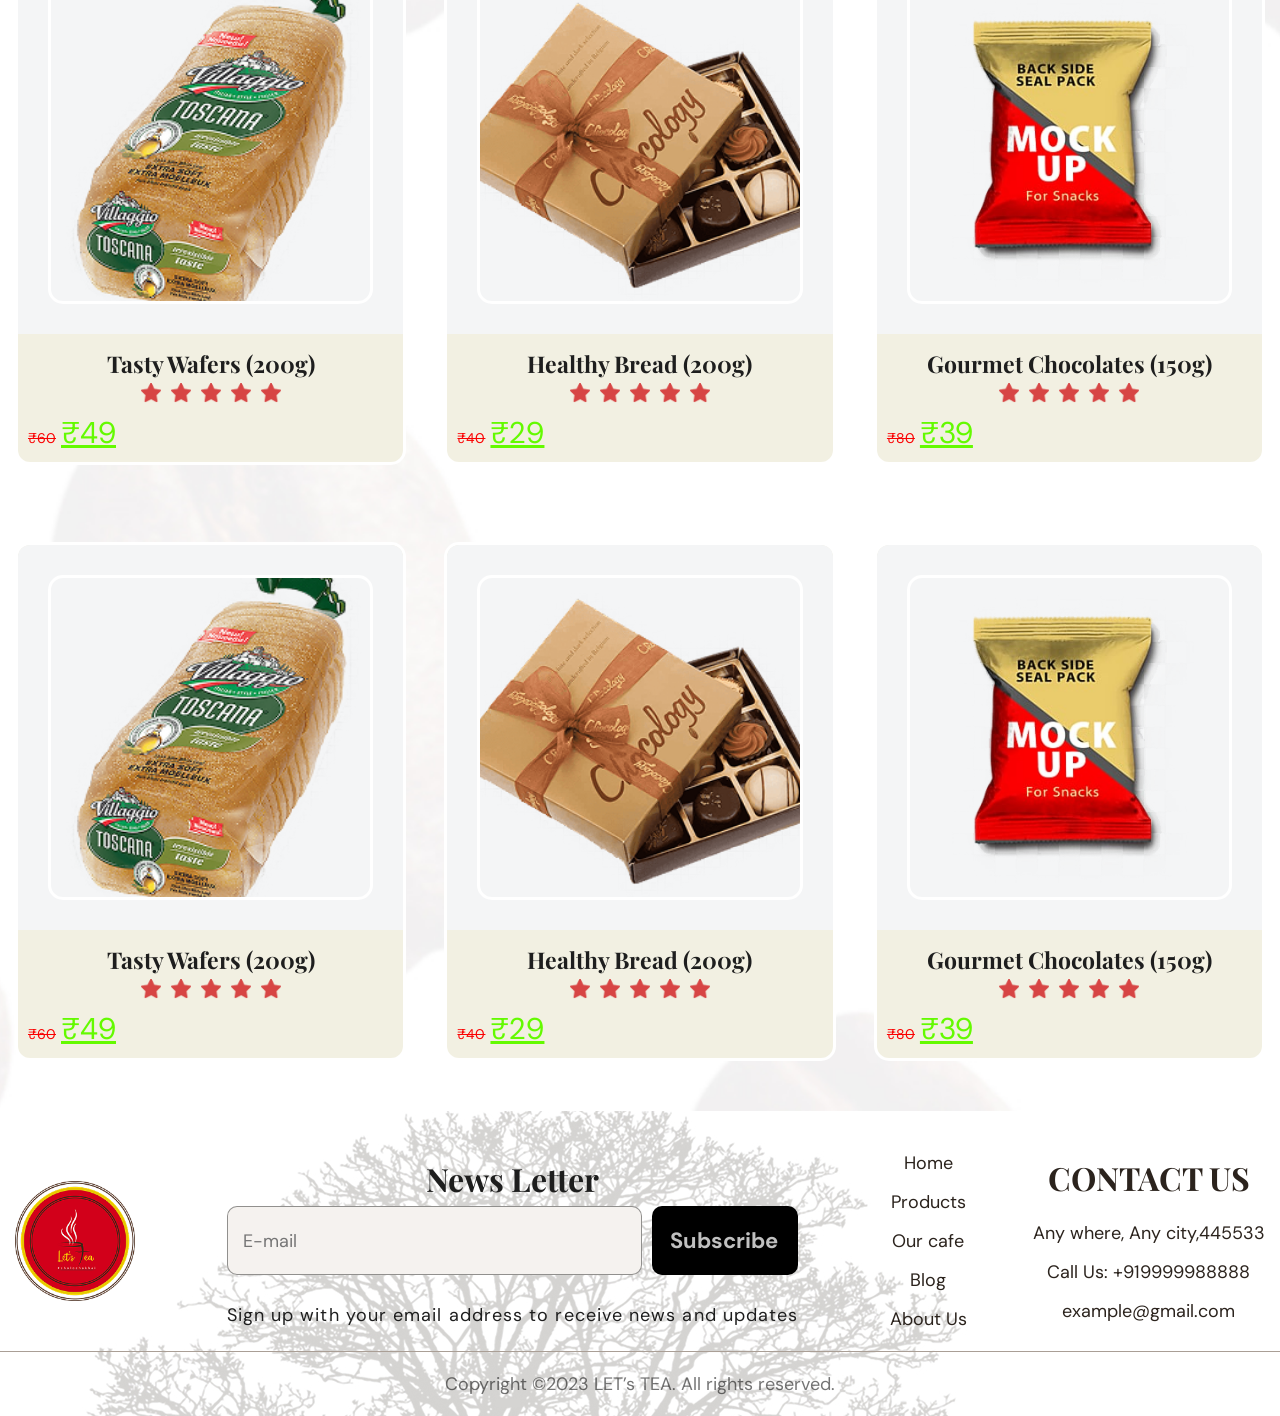
<file: products.html>
<!DOCTYPE html>
<html lang="zxx">

<head>
    <meta charset="UTF-8">
    <meta name="viewport" content="width=device-width, initial-scale=1.0">
    <link rel="icon" type="image/png" href="img/log.png">
    <link rel="preconnect" href="https://fonts.googleapis.com">
    <link rel="preconnect" href="https://fonts.gstatic.com" crossorigin>
    <link href="https://fonts.googleapis.com/css2?family=DM%20Sans:wght@400;700&display=swap" rel="stylesheet">
    <link href="https://fonts.googleapis.com/css2?family=Playfair%20Display:wght@600;700&display=swap"
        rel="stylesheet">
    <link rel="stylesheet" href="css/style.css">
    <link rel="stylesheet" href="css/pages.css">
    <title>cafe</title>
</head>

<body>
    <div class="wrapper">
        <header class="header">
            <div class="header__container">
                <div class="header__logo">
                    <a href="index.html" class="logo"><img src="img/logo.png" alt="logo"></a>
                </div>
                <nav class="header__menu menu">
                    <ul class="header__list menu__list">
                        <li><a class="menu__link" href="index.html">Home</a></li>
                        <li><a class="menu__link" href="products.html">Products</a></li>
                        <li><a class="menu__link" href="cafe.html">Our Cafe</a></li>
                        <li><a class="menu__link" href="blog.html">Blog</a></li>
                        <li><a class="menu__link" href="about.html">About Us</a></li>
                    </ul>
                </nav>
                <div class="menu__icon"><span></span></div>
            </div>
        </header>
        <div class="overlay"></div>
        <main class="main">
            <section class="products__hero page-hero">
                <div class="products-hero__container hero-content">
                    <div class="products-hero__text-container page-text text-container">
                        <h1 class="products-hero__title block__title">Products</h1>
                        <div class="products-hero__text card-text">Lorem ipsum dolor sit amet, consectetur adipiscing
                            elit. Vivamus lobortis elit et mi lobortis, sed varius tortor aliquam. Maecenas ac quam
                            lacinia,</div>
                    </div>
                    <form action="#" class="products-hero__form hero-form">
                        <div class="hero-form__body">
                            <input type="text" placeholder="Search Products" class="hero-form__input">
                            <button class="hero-form__btn"><img src="img/product/search.svg" alt="icon"></button>
                        </div>
                    </form>
                </div>
                <div class="decor__img"><img src="img/product/product-bg.jpg" alt="bg"></div>
            </section>
            <div class="product-cards">
                <div class="product-cards__container">
                    <div class="product-cards__items items-product">
                        <div class="items-product__card card-product">
                            <div class="card-product__img"><img src="img/product/product1.png" alt="coffe"></div>
                            <div class="card-product__title card-title">Tasty Wafers (200g)</div>
                            <div class="card-product__raiting">
                                <span></span><span></span><span></span><span></span><span></span>
                            </div>
                            <div class="card-product__price">
                                <span class="old-price">₹60</span>
                                <span class="new-price">₹49</span>
                            </div>
                        </div>
                        <div class="items-product__card card-product">
                            <div class="card-product__img"><img src="img/product/product2.png" alt="coffe"></div>
                            <div class="card-product__title card-title">Healthy Bread (200g)</div>
                            <div class="card-product__raiting">
                                <span></span><span></span><span></span><span></span><span></span>
                            </div>
                            <div class="card-product__price">
                                <span class="old-price">₹40</span>
                                <span class="new-price">₹29</span>
                            </div>
                        </div>
                        <div class="items-product__card card-product">
                            <div class="card-product__img"><img src="img/product/product3.png" alt="coffe"></div>
                            <div class="card-product__title card-title">Gourmet Chocolates (150g)</div>
                            <div class="card-product__raiting">
                                <span></span><span></span><span></span><span></span><span></span>
                            </div>
                            <div class="card-product__price">
                                <span class="old-price">₹80</span>
                                <span class="new-price">₹39</span>
                            </div>
                        </div>
                        <div class="items-product__card card-product">
                            <div class="card-product__img"><img src="img/product/product1.png" alt="coffe"></div>
                            <div class="card-product__title card-title">Tasty Wafers (200g)</div>
                            <div class="card-product__raiting">
                                <span></span><span></span><span></span><span></span><span></span>
                            </div>
                            <div class="card-product__price">
                                <span class="old-price">₹60</span>
                                <span class="new-price">₹49</span>
                            </div>
                        </div>
                        <div class="items-product__card card-product">
                            <div class="card-product__img"><img src="img/product/product2.png" alt="coffe"></div>
                            <div class="card-product__title card-title">Healthy Bread (200g)</div>
                            <div class="card-product__raiting">
                                <span></span><span></span><span></span><span></span><span></span>
                            </div>
                            <div class="card-product__price">
                                <span class="old-price">₹40</span>
                                <span class="new-price">₹29</span>
                            </div>
                        </div>
                        <div class="items-product__card card-product">
                            <div class="card-product__img"><img src="img/product/product3.png" alt="coffe"></div>
                            <div class="card-product__title card-title">Gourmet Chocolates (150g)</div>
                            <div class="card-product__raiting">
                                <span></span><span></span><span></span><span></span><span></span>
                            </div>
                            <div class="card-product__price">
                                <span class="old-price">₹80</span>
                                <span class="new-price">₹39</span>
                            </div>
                        </div>
                        <div class="items-product__card card-product">
                            <div class="card-product__img"><img src="img/product/product1.png" alt="coffe"></div>
                            <div class="card-product__title card-title">Tasty Wafers (200g)</div>
                            <div class="card-product__raiting">
                                <span></span><span></span><span></span><span></span><span></span>
                            </div>
                            <div class="card-product__price">
                                <span class="old-price">₹60</span>
                                <span class="new-price">₹49</span>
                            </div>
                        </div>
                        <div class="items-product__card card-product">
                            <div class="card-product__img"><img src="img/product/product2.png" alt="coffe"></div>
                            <div class="card-product__title card-title">Healthy Bread (200g)</div>
                            <div class="card-product__raiting">
                                <span></span><span></span><span></span><span></span><span></span>
                            </div>
                            <div class="card-product__price">
                                <span class="old-price">₹40</span>
                                <span class="new-price">₹29</span>
                            </div>
                        </div>
                        <div class="items-product__card card-product">
                            <div class="card-product__img"><img src="img/product/product3.png" alt="coffe"></div>
                            <div class="card-product__title card-title">Gourmet Chocolates (150g)</div>
                            <div class="card-product__raiting">
                                <span></span><span></span><span></span><span></span><span></span>
                            </div>
                            <div class="card-product__price">
                                <span class="old-price">₹80</span>
                                <span class="new-price">₹39</span>
                            </div>
                        </div>
                    </div>
                </div>
                <div class="decor__img"><img src="img/product-bg.jpg" alt="bg"></div>
            </div>
        </main>
        <footer class="footer">
            <div class="footer__container">
                <div class="footer__logo footer__img">
                    <a href="index.html" class="logo"><img src="img/logo.png" alt="logo"></a>
                </div>
                <form action="#" class="footer__form form">
                    <div class="form__title card-title">News Letter</div>
                    <div class="form__body">
                        <input type="text" placeholder="E-mail" class="form__input">
                        <button type="submit" class="form__button button--red">Subscribe</button>
                    </div>
                    <div class="form__text card-text">
                        <p>
                            Sign up with your email address to receive news and updates
                        </p>
                    </div>
                </form>
                <div class="footer__navigation">
                    <ul class="footer__list">
                        <li><a href="index.html" class="footer__link">Home</a></li>
                        <li><a href="products.html" class="footer__link">Products</a></li>
                        <li><a href="cafe.html" class="footer__link">Our cafe</a></li>
                        <li><a href="blog.html" class="footer__link">Blog</a></li>
                        <li><a href="about.html" class="footer__link">About Us</a></li>
                    </ul>
                    <ul class="footer__list">
                        <li class="footer__title card-title">CONTACT US</li>
                        <li><a href="#" class="footer__link">Any where, Any city,445533</a></li>
                        <li><a href="tel:+919999988888" class="footer__link">Call Us: +919999988888</a></li>
                        <li><a href="mailto:example@gmail.com" class="footer__link">example@gmail.com</a></li>
                    </ul>
                </div>
            </div>
            <div class="footer__copiright">
                <p>Copyright ©2023 LET’s TEA. All rights reserved.</p>
            </div>
        </footer>
    </div>
    <script src="js/script.js"></script>
</body>

</html>
</file>
<file: css/style.css>
@import url(reset.css);
@import url(common.css);

body{
    font-size: 18px;
    font-family: 'DM Sans';
    color: #1E1E1E;
}
.wrapper {
overflow: hidden;
}
body:has(.wrapper--active){
    overflow: hidden;
}
[class*="__container"]{
    max-width: 1530px;
    padding-inline: 15px;
    margin: 0 auto;
}
.header {
    position: absolute;
    top: 0;
    left: 0;
    width: 100%;
    padding:55px 0;
       font-size: 22px;
    font-weight: 700;
    z-index: 50;
    background: #F5F2EF;
}
.header__container {
    position: relative;
}
.header {
    padding-block: 40px;
}
.header__logo {
position: absolute;
top: -40px;
left: 15px;
width: 194px;
height: 194px;
border-radius: 50%;
overflow: hidden;
}
.logo img{
    max-width: 194px;
    max-height: 194px;
}

.menu__list {
    display: flex;
    flex-wrap: wrap;
    justify-content:flex-end;
    gap: clamp(30px, 1.8vw,60px);
}
.menu__link {
    position: relative;
    transition: .6s;
}
.menu__link:hover {
    color: #DE6868;
}
.menu__link:hover::before{
transform: scale(1);
}

.menu__link::before{
    position: absolute;
    content: '';
    bottom: -5px;
    left: -5%;
    width: 110%;
    height: 2px;
    background: #DE6868;
    transform: scale(0);
    transition: .5s;
    transform-origin: center;
}
.link-visit{
  color: #DE6868;  
}
.link-visit::before{
transform: scale(1);
}

.menu__icon {
    position: absolute;
    top: 60%;
    right: 20px;
    width: 40px;
    height: 30px;
    z-index: 50;
    transform:translateY(-70%) ;
    transition: .3s;
    display: none;
}
.menu__icon span{
    display: block;
    width: 100%;
    height: 4px;
    background: #000000de;
    border-radius: 3px;
    transition: .3s;

}
.menu__icon:before,
.menu__icon:after{
    position: absolute;
    content:'';
    width: 100%;
    height:4px;
    background: #000000c0;
    border-radius: 3px;
    transition: .3s;

}
.menu__icon:before{
    top: 50%;
}

.menu__icon:after{
    top: 100%;
}
.menu__icon--active span{
    transform: translatey(-100%);
    opacity: 0;
}
.menu__icon--active{
    top: 67%;
}

.menu__icon--active:before{
    top:22px;
    transform: rotateZ(40deg);
}
.menu__icon--active:after{
    top: 22px;
    transform: rotateZ(-40deg);
}
  .overlay {
    position: fixed;
    width: 100%;
    min-height: 100vh;
    top: 0;
    left: 100%;
     background-image: linear-gradient(90deg,#ede463f0 0%,#67643fe2 100%);
     z-index: 30;
    transition: .4s;
    pointer-events: none;
}

.overlay--active{
    left: 0;
}
  .menu--active{
        top:0;
        left:0;
        padding-top: 8rem;
        padding-right: 15px;
    }

.hero ,.about,.blog{
    position: relative;
    padding-block: clamp(30px,10vw, 140px);
}
.hero__container,.about__container {
    margin-top: 50px;
    display: flex;
    flex-wrap: wrap;
    justify-content: space-between;
    align-items: center;
    gap: 15px;
}
.hero__text,.about__text {
    flex-basis: 53%;
}
.hero__title:not(:last-child){
position: relative;
margin-bottom: 33px;
}
.hero__title:before{
    position: absolute;
    content: '';
    top: -20px;
    left: 0;
    width: 250px;
    height: 27px;
    background: url(../img/text-decor.png) 0 0 /cover no-repeat;
}
.hero__subtitle:not(:last-child){
margin-bottom: clamp(40px,4vw,109px);
}

.hero__img ,.about__img{
    flex-basis: 37%;
}
.about {
    position: relative;
}
.about__container {
   flex-wrap: wrap-reverse;
}

.about__subtitle {
    margin-block: 40px;
}

.about__button button {
    background: #00000000;
    color: #DE6868;
    padding: 0;
}
.about__button span {
    max-width: 14px;
    max-height: 14px;
    background: url(../img/arrow-red.svg) 0 0 /cover no-repeat;
}
.expore {
    position: relative;
    padding-top:clamp(90px,11vw,147px) ;
    padding-bottom:clamp(20px,4vw,60px) ;
}


.explore__title {
    margin-bottom: 32px;
}


.explore__items {
    display: grid;
    gap:clamp(30px,8.4vw,74px);
    justify-content:center;
    grid-template-columns: repeat(auto-fit,minmax(250px,300px));
    margin-top:clamp(30px,8.4vw,84px) ;
}

.card-explore {
display: flex;
flex-direction: column;
justify-content: center;
align-items: center;
padding: 13px;
 box-shadow: 0 0 92px 0 rgba(0,0,0,.05);
  box-sizing: border-box;
  border-radius: 10px;
  background-color: #fff;
}
.card-explore__img {
    max-width: 158px;
    height: 158px;
}

.card-explore__button {
   margin-top: 20px;
}

.products {
    position: relative;
    padding:clamp(50px,9vw,100px) ;

}

.products__top {
    display: flex;
    flex-wrap: wrap;
    justify-content: space-between;
    align-items: center;
    gap: 10px;
}

.products__title::before{
    bottom: -20px;
}


.products__items {
    margin-top:clamp(30px,6vw,70px) ;
    display: grid;
    justify-content:space-between;
    grid-template-columns: repeat(2, minmax(300px,619px));
    gap: 20px;
}
.products__card {
    padding: 10px;
}

.card-products__item {
margin-block:15px;
}
.card-products__top {
    display: flex;
}

.card-products__line{
    position: relative;
    flex-grow: 1;
    height: 20px;
    margin-inline: 20px;
}
.card-products__line::before{
    position: absolute;
    content: '';
    width: 100%;
    height: 100%;
    top: 50%;
    left: 0;
    border-bottom: 1px dotted #1E1E1E;
}

.card-products__price {
    margin-bottom: 10px;
}
.card-products__text {
    text-align: left;
}

.blog {
    padding-bottom: 120px;
}
.blog__container {
    position: relative;
}
.blog__title {
    text-align: center;
}

.blog__slider {
    margin-top: 36px;
}

.blog__wrapper {
min-width: 0;
}


.card-blog {
    padding: 30px;
    background: #fffdfd;
    box-shadow: 0 0 72px 0 rgba(0,0,0,.1);
    border-radius: 10px;
}

.card-blog__img {
    aspect-ratio: 390 / 309;
    overflow: hidden;
    border-radius: 10px;
}


.card-blog__button {
    display: flex;
    justify-content: center;
    margin-top: 32px;
}
.blog__btn-left, .blog__btn-right{
    position: absolute;
    width: 80px;
    height: 80px;
    bottom: -100px;
    left: 50%;
    cursor: pointer;
    transform: translateX(-100%);
}
.blog__btn-right {
    margin-left: 100px;
}
.blog__btn-left {
   margin-right: 100px;
}

.visit {
    padding-top: clamp(50px,8vw,117px);
    padding-bottom: clamp(30px,8vw,70px);
    background: #CFBCAE;
}
.visit__container {
}
.visit__top {
    display: flex;
    flex-wrap: wrap;
    justify-content: space-between;
}
.visit__title {
    flex-basis: 51%;
    text-align: center;
}
.visit__text {
    flex-basis: 40%;
}

.visit__items {
    margin-top: clamp(50px,8vw,117px);
    display: flex;
    flex-wrap: wrap;
    justify-content: space-between;
    gap: clamp(20px,6vw,104px);

}
.visit__img {
    flex-basis: 51%;
    aspect-ratio: 765 / 536;
      box-shadow: 0 0 57px 0 rgba(0,0,0,.25);
      border-radius: 10px;
}
.visit__day {
    flex-basis: 40%;
     box-shadow: 0 0 57px 0 rgba(0,0,0,.25);
      border-radius: 10px;
}


.item-visit {
    padding: 20px;
    display: flex;
    flex-direction: column;
    gap: 38px;
}
.item-visit__week {
    display: flex;
    justify-content: space-between;
}
.item-visit__title {
    font-size: 25px;
}

.item-visit__line {
    flex-grow: 1;
}

.item-visit__day {
    font-size: 20px;
}

.footer {
    padding-top: 40px;
    background: url(../img/blog-bg.jpg);
}
.footer__container {
   display: flex;
   flex-wrap: wrap;
   justify-content: space-between;
   align-items: center;
   margin-bottom: 20px;
   gap: 20px;
}

.footer__logo {
    flex-basis: 120px;
    height: 120px;
    border-radius: 50%;
}


.form__body {
    display: flex;
    flex-wrap: wrap;
    gap: 10px;
}
.form__input {
    border-radius: 10px;
    flex-grow: 1;
    background: #F5F2EF;
    border: 1px solid #00000068;
}
.form__input[placeholder] {
    padding: 15px;
}
.form__button {
    color: #ffffffc0;
    background: #000;
}

.form__text {
    margin-top: 25px;
}

.footer__navigation {
    flex-basis: 30%;
    display: flex;
    justify-content: space-between;
    gap: 20px;
}
.footer__list {
    text-align: center;
    display: flex;
    flex-direction: column;
    gap: 15px;
    color: #2B231D;
}
.footer__link:hover {
    color: #DE6868;
}

.footer__copiright{
    text-align: center;
    padding: 20px;
    color: #0000008b;
    border-top: 1px solid #AA9F96;

}

@media (max-width:1024px) {
    .hero__container{
    margin-top: 140px;
}
 .hero__text,.about__text{
    flex-basis: 100%;
 }
 .hero__img,.about__img{
    flex: 0 0 100%;
 }
 
.visit__items{
    justify-content: center;
}
.visit__day {
    flex-basis: 60%;
}
.footer__container{
    justify-content: center;
    gap: 40px;
}
.footer__navigation {
    flex-basis: 100%;
  justify-content: center;
}
}

@media (max-height: 500px){
    .hero{
        margin-top: -50px;
    }
}
@media (max-height: 600px), (max-width: 767px) {
  .header{
        position: fixed;
        padding-block: 40px;
        z-index: 50;
    }
 
    .header__logo {
        top: -40px;
        left: 15px;
        width: 134px;
        height: 134px;
}
.logo img{
    max-width: 134px;
    max-height: 134px;
}
  
    .menu__icon{
        display: block;
    }
    .menu{
        position: fixed;
        top: -150%;
        left: 150%;
        width: 100%;
        height: 100%;
        transition:left .6s;
         overflow:auto;
         z-index: 1;
    }
    .menu__list{
        flex-direction: column;
       align-items: flex-end;
        color: #ffffff;
    }
     .menu__list li a{
        font-size: 25px;
    }
    .menu--active{
        top:0;
        left:0;
        padding-top: 8rem;
        padding-right: 15px;
    }
    .menu__buttons{
    justify-content:center;
    flex:1;
    }
}

@media (max-width:767px) {
.about__subtitle, .about__title{
    text-align: center;
    text-wrap: clip;
}
.block__title:before{
    top: -30px;
    width: 200px;
    background: url(../img/text-decor.png) center /cover no-repeat;
}
.products__items {
    justify-content:center;
    grid-template-columns: repeat(auto-fit, minmax(300px, 1fr));

}
.blog__btn-left, .blog__btn-right{
    width: 50px;
    height: 50px;
    bottom: -70px;
}
.blog__btn-right {
    margin-left: 60px;
}
.blog__btn-left {
   margin-right: 60px;
}
 .visit__img,.visit__day {
    flex-basis: 90%;

}
.products__top {
    gap: 20px;
}

}

@media (max-width:575px) {
   .button--red{
    gap: 26px;
    font-size: 18px;
  padding: 14px;
}
.button--red span{
   width: 18px;
   height: 18px;
}
.products__top {
    justify-content:center;
    align-items: center;
}
.visit__top{
    justify-content: center;
    gap: 20px;
}
.visit__title,.visit__text{
flex-basis: 100%;
}
 .visit__img,.visit__day {
    flex-basis: 100%;

}

}


@media (max-width:424px) {
   .hero__title:before{
    top: -10px;
    width: 200px;
    height: 22px;
}

.card-products__line{
    height: 15px;
}

.item-visit__title {
    font-size: 17px;
}

.item-visit__line {
   margin-inline: 4px;
}

.item-visit__day {
    font-size: 16px;
}

}
</file>
<file: css/pages.css>
.products-hero__title {
    margin-bottom: 33px;
}

.hero-form__body {
    display: flex;
    gap: 10px;
    align-items: center;
}
.hero-form__input {
    flex-basis: 250px;
    padding: 10px 20px;
    border-radius: 10px;
}
.hero-form__btn {

    border-radius: 10px;
    background: #000;
    padding: 10px;
}


.about-hero__container{
    justify-content: center;
    gap: 0;
}
.product-cards {
    position: relative;
    padding-block: 50px;
}

.product-cards__items {
    display: grid;
    column-gap:clamp(20px,3vw,70px);
    row-gap:clamp(60px,6vw,100px);
    grid-template-columns: repeat(3,minmax(300px,1fr));
}

.card-product {
    background: #f2f0e2;
        border-radius: 15px;
    overflow: hidden;
    border: 3px solid #fff;
}
.card-product__img {
    display: flex;
    align-items: center;
    justify-content: center;
    background: #F4F5F6;
    aspect-ratio: 400 /400;
    padding: 30px;
}
.card-product__img img{
    border-radius: 15px;
    overflow: hidden;
    border: 3px solid #fff;
}
.card-product__title {
margin-top: 10px;
padding-inline: 10px;
font-size: 23px;
}

.card-product__raiting {
    display: flex;
    align-items: center;
    justify-content: center;
    gap: 10px;
}
.card-product__raiting span{
flex-basis: 20px;
min-height: 20px;
background: url(../img/product/star.png)center /cover no-repeat;
}

.card-product__price {
    padding: 10px;
}
.old-price {
    text-decoration: line-through;
    font-size: 14px;
    color: #fa0000;
}
.new-price {
    text-decoration:underline;
    font-size: 30px;
    color: #64fa00;
}


.popular {
    padding-top: clamp(50px,5vw,100px);
    padding-bottom: clamp(90px,8vw,150px);
    background: #F5F2EF;
}

.popular__title {
    text-align: center;
}
.popular__slider {
    position: relative;
    margin-top: 40px;
}

.slider-popular__wrapper {
    max-width: 80vw;
    margin: 0 auto;
        overflow: hidden;
    position: relative;
    box-shadow:
  0 10px 30px rgba(0,0,0,.12),
  0 30px 80px rgba(145, 124, 3, 0.61);
  border-radius: 10px;
}

.slider-popular__img {
    aspect-ratio: 1380 / 500;
}
.slider-popular__img img{
    width: 100%;
    height: 100%;
    overflow: hidden;
}

.slider-popular__img-title {
    position: absolute;
    text-align: center;
    left:0;
    bottom: 15%;
    text-align: center;
    font-size: clamp(40px, 5vw,90px);
    width: 100%;
    color: #ffffff7b;
  letter-spacing: 22px;
  text-transform: uppercase;
}
.slider-popular__prew,
.slider-popular__next{
    position: absolute;
    cursor: pointer;
    top: 50%;
    transform: translate(0,-50%);
}
.slider-popular__prew img,
.slider-popular__next img{
width: 22px;
height: 43px;
}

.slider-popular__prew{
    left: 50px;
}
.slider-popular__next {
    right: 50px;
}

.serwe {
    padding-top: 90px;
    padding-bottom: clamp(50px, 4vw, 120px);
}
.serwe__container {
}
.serwe__title {
    text-align: center;
}

.serwe__label {
   display: flex;
    margin-top: 20px;
    gap: 20px;

}
.serwe__label span{
flex-grow: 1;
position: relative;
}
.serwe__label span::after{
    content: '';
    position: absolute;
    left: 0;
    top: 50%;
    width: 100%;
    height: 1px;
    border: 1px solid #8f8d8839;
}

.serwe__title-label {
    text-align: left;
    font-size: 25px;
}

.serwe__items {
    margin-top: 30px;
    display: grid;
    justify-content: center;
    grid-template-columns: repeat(3,minmax(300px, 1fr));
    gap: 30px;
}
.serwe__card {
}
.card-serwe {
    display: flex;
    flex-wrap: wrap;
    gap: 10px;
}
.card-serwe__img {
    border-radius: 40px;
    overflow: hidden;
    aspect-ratio: 1;
    flex: 0 0 50%;
}
.card-serwe__text {
    flex: 0 0 47%;
    text-align: left;
    padding-inline: 10px;
}
.card-serwe__title {
    text-transform: uppercase;
    text-align: left;
    font-size: 20px;
    margin-bottom: 20px;
}
.card-serwe-text {
    text-align: left;
    font-size: 15px;
}

.qualiti {
    background: #F5F2EF;
    padding-block: clamp(40px,6vw,200px);
}

.qualiti__items {
    display: grid;
    justify-content: center;
    grid-template-columns: repeat(2,minmax(400px,500px));
    gap: clamp(20px,11vw,130px);
}
.qualiti__images {
    position: relative;
}
.qualiti__img {
    padding: 10px;
    border: 1px solid #c8700c;
    width: 100%;
    height: 100%;
    aspect-ratio: 400 / 470;
    border-radius: 20px;
    overflow: hidden;
    background: #eaff003c;
}
.qualiti__img img{
  border-radius: 10px;
}
.qualiti-img-bottom, 
.qualiti-img--top {
    aspect-ratio: 307 / 204;
    position: absolute;
    width: 60%;
    max-height: 205px;
    
}
.qualiti-img--top {
  top: -30px;
  left: -110px;
}
.qualiti-img-bottom {
    bottom: -30px;
    right: -70px;
}
.qualiti__title::before {
left: 50%;
}

.team {
    padding-block: clamp(40px,6vw,110px);
    background: #CFBCAE;
}
.team__container {
}
.text-container {
}
.team__title {
}
.block__title {
}
.team__subtitle {
}
.subtitle {
}
.team__items {
    padding-block: 50px;
    display: grid;
    justify-content: center;
    grid-template-columns: repeat(4,minmax(200px,350px));
    gap: 40px;
}

.card-team {
border-radius: 20px;
background: #F5F2EF;
box-shadow:
  0 4px 10px rgba(0,0,0,.05),
  0 20px 40px rgba(0,0,0,.12);

}
.card-team__img {
    aspect-ratio: 300 / 280;
    width: 100%;
    max-height: 300px;
    border-radius: 20px;
    overflow: hidden;
}
.card-team__title {
}

.card-team__text {
    display: flex;
    flex-direction: column;
    justify-content: center;
    align-items: center;
    gap: 18px;
}
.card-team__caption {
    color: #705E52;
}
.card-team__location {
    display: flex;
    justify-content: center;
    align-items: center;
    gap: 10px;
    color: #705E52;
}
.card-team__location img{
  flex-basis: 15px;
}
.card-team__button {
    display: flex;
    justify-content: center;
    align-items: center;
    gap: 10px;
    border-radius: 20px;
    background: #F5F2EF;
    transform: translate(0 ,50%);
    padding: 10px 15px;
    border: 1px solid #ffcb97;
}
.card-team__button img {
  flex-basis: 15px;

}

.rewiev {
    padding-block: 90px;
    background: url(../img/explore-bg.jpg) center /cover no-repeat;
}

.rewiev__title {
    text-align: center;
}

.rewiew__items {
    margin-top: 40px;
    display: grid;
    grid-template-columns: repeat(3,minmax(300px,1fr));
    justify-content: center;
    column-gap:clamp(20px,3vw,123px);
    row-gap:clamp(20px,1.8vw,55px);
}

.card-rewiev {
    display: flex;
    flex-direction: column;
    gap: 15px;
    padding: 30px;
      box-shadow: 0 0 250px 0 rgba(112,94,82,.4);
  border-radius: 11px;
  background-color: #f5f2ef;
}
.card-rewiev__text {
    margin-top: 10px;
}

.card-rewiev__items {
    display: flex;
    gap: 10px;
    align-items: center;
}
.card-rewiev__img {
    flex-basis: 100px;
    height: 100px;
    overflow: hidden;
    border-radius: 50%;
}

.card-rewiev__title {
    font-size: 24px;
}
.blog {
    padding-block: clamp(40px,8vw,166px);
    background: url(../img/adout-bg.jpg) center /cover no-repeat;
}

.blog__items {
    display: flex;
    flex-wrap: wrap-reverse;
    justify-content: space-between;
    gap: 20px;
}

.items-blog__cards{
       flex-basis:65%;
    display: grid;
column-gap: 42px;
row-gap: 61px;
grid-template-columns: repeat(2,minmax(300px,450px));
}
.card-blog {
    text-align: left;
}
.card-blog__img {
    overflow: hidden;
}
.card-blog__title {
    font-size: 23px;
}
.card-blog__text{
    font-size: 16px;
    line-height: 1.3;
}
.card-blog__button {
    display: flex;
    gap: 20px;
    align-items: center;
}
.card-blog__button button {
    background: #00000000;
    padding: 5px;
    color: #DE6868;
}
 .card-blog__button span{
   width: 24px;
   height: 24px;
   background: url(../img/arrow-red.svg) center /cover no-repeat;
}

.aside-blog {
    flex:0 0 30%;
}
.aside-blog__select {
    background: #CFBCAE;
    padding: 10px;
    border-radius: 10px;

}


.aside-blog__select-title {
    text-align: center;
    font-size: 23px;
    margin-bottom: 12px;
}
.aside-blog__select__body {
    background: #ffffff;
    padding: 10px 15px;
    border-radius: 10px;
}
.aside-blog__container{
    display: flex;
    flex-direction: column;
    gap: 30px;
    padding-block: 80px;
    padding-inline: 30px;
    border-radius: 6px;
    margin-top: 50px;
    border: 1px solid #DE6868;
}
.aside-blog__title{
    font-size: 30px;
    text-align: center;
}

@media (max-width:1224px) {
.serwe__items{
    grid-template-columns: repeat(auto-fit, minmax(300px,400px));
}
}


@media (max-width:1024px) {
.product-cards__items {
    grid-template-columns: repeat(auto-fit,minmax(300px,1fr));
}
.slider-popular__wrapper {
    max-width: 70vw;
    
}

.slider-popular__img {
    aspect-ratio: 1080 / 500;
}
.qualiti__items {
    grid-template-columns: repeat(auto-fit,minmax(400px,500px));
    row-gap: 100px;
}
.qualiti__text-container{
    text-align: center;
}
.team__items {
    grid-template-columns: repeat(auto-fit,minmax(300px,400px));
    gap: 50px;
}
.rewiew__items{
   grid-template-columns: repeat(auto-fit, minmax(200px,400px)); 
}
.blog__items{
    justify-content: center;
}
.items-blog__cards{
       flex-basis:47%;
row-gap: 30px;
grid-template-columns: repeat(auto-fit,minmax(300px,1fr));
}
.items-blog__aside{
    flex-basis: 45%;
}
.aside-blog__container{
    padding: 10px;
}
}


@media (max-height: 500px){
  
}
@media (max-height: 600px), (max-width: 767px) {

}

@media (max-width:767px) {
.hero-content {
    min-height: 100svh;
    display: flex;
    flex-direction: column;
justify-content:center;
align-items: center;
}
.card-text{
    font-size: 16px;
    line-height: 1.3;
}
.slider-popular__wrapper {
   width: 100%;
   padding: 0;
}

.slider-popular__img {
   aspect-ratio: 900 / 500;
}
.slider-popular__prew{
    left: 0px;
}
.slider-popular__next {
    right: 0px;
}
.qualiti__items {
    grid-template-columns: repeat(auto-fit,minmax(200px,400px));
    row-gap: 40px;
}
.qualiti-img--top {
  top: -30px;
  left: -50px;
}
.qualiti-img-bottom {
    bottom: -30px;
    right: -50px;
}
}

@media (max-width:575px) {
.slider-popular__img {
   aspect-ratio: 700 / 600;
}
.slider-popular__img-title {
    font-size:22px;
  letter-spacing: 12px;
}
.items-blog__cards{
       flex-basis:100%;
row-gap: 30px;
grid-template-columns: repeat(auto-fit,minmax(300px,1fr));
}
.items-blog__aside{
    flex-basis: 100%;
}
.aside-blog__container{
    padding-block: 40px;
}
}


@media (max-width:424px) {
.card-serwe__text {
    flex-basis: 100%;
}
.qualiti-img--top {
  top: 0px;
  left: 0px;
}
.qualiti-img-bottom {
    bottom: 0px;
    right: 0px;
}
.rewiew__items{
   grid-template-columns: repeat(auto-fit, minmax(300px,1fr)); 
}
.card-rewiev__items {
   flex-wrap: wrap;
   align-items: center;
   justify-content: center;
}
}
</file>
